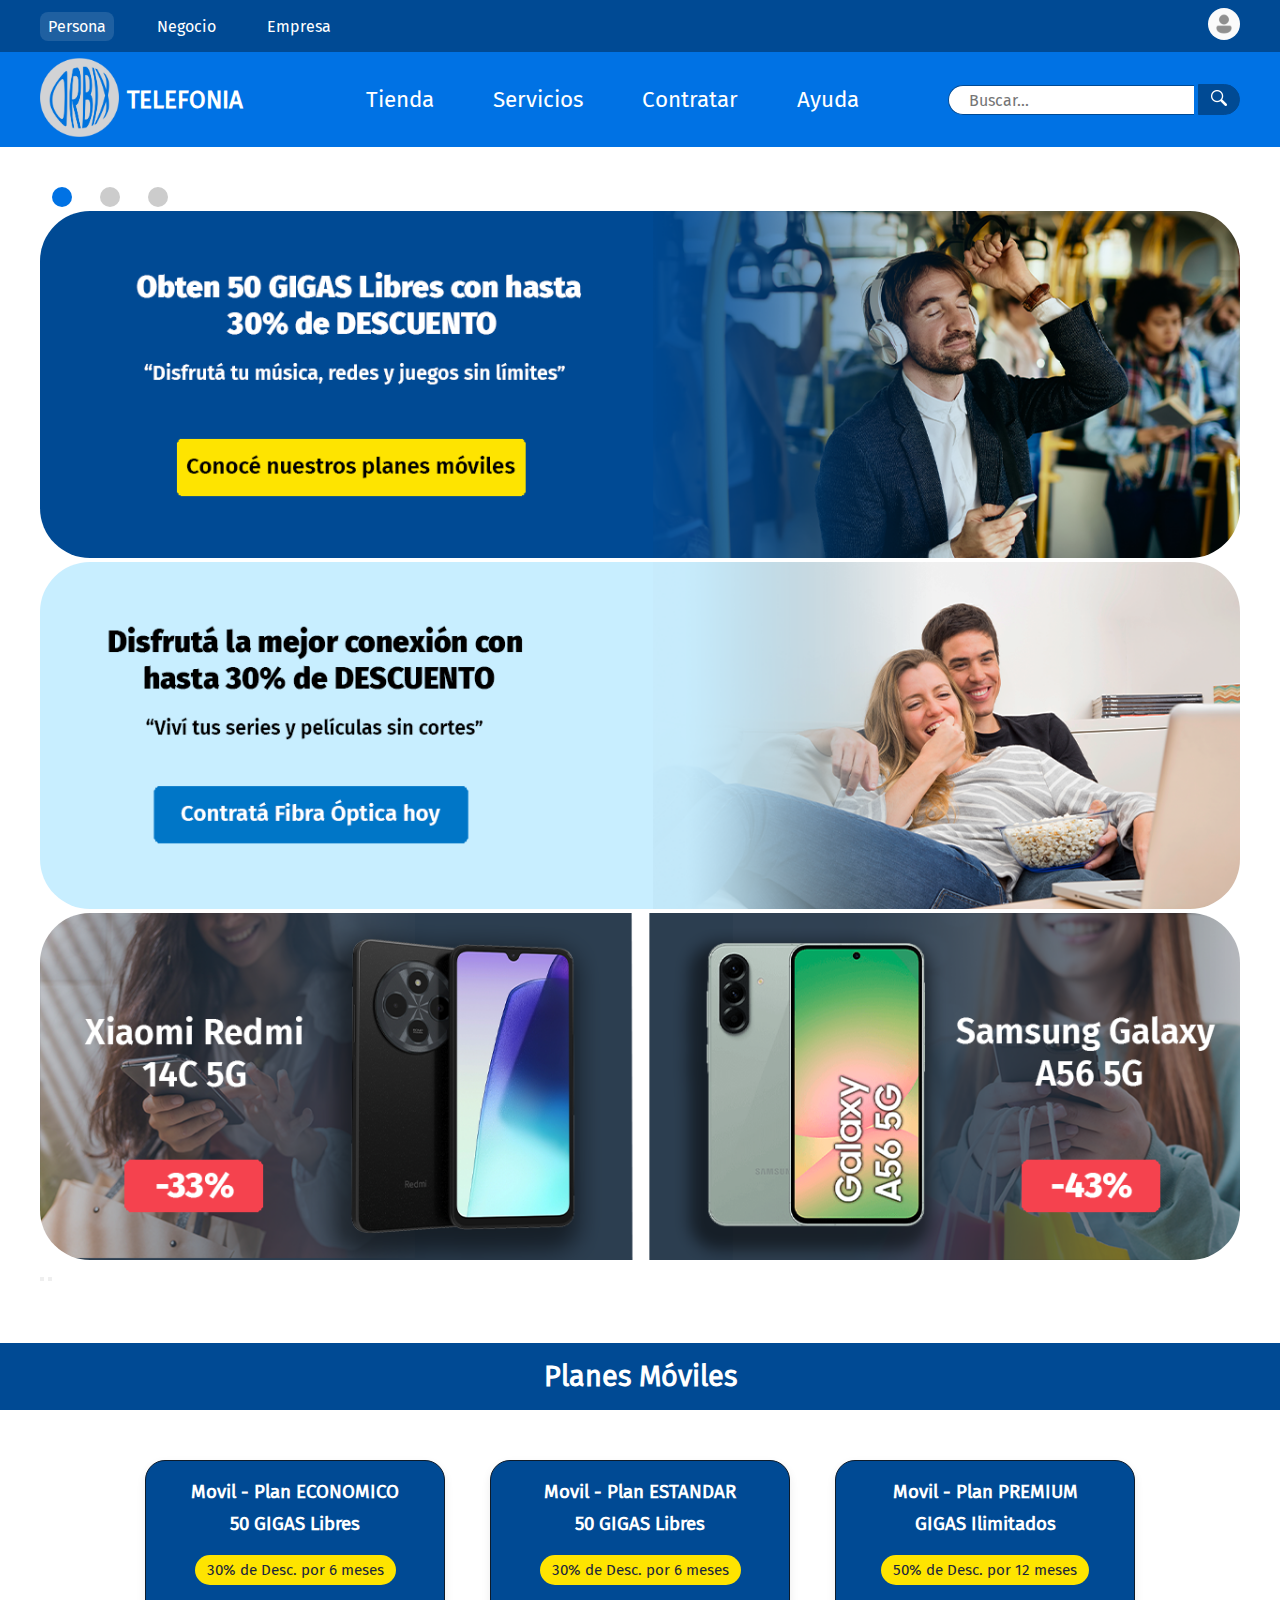
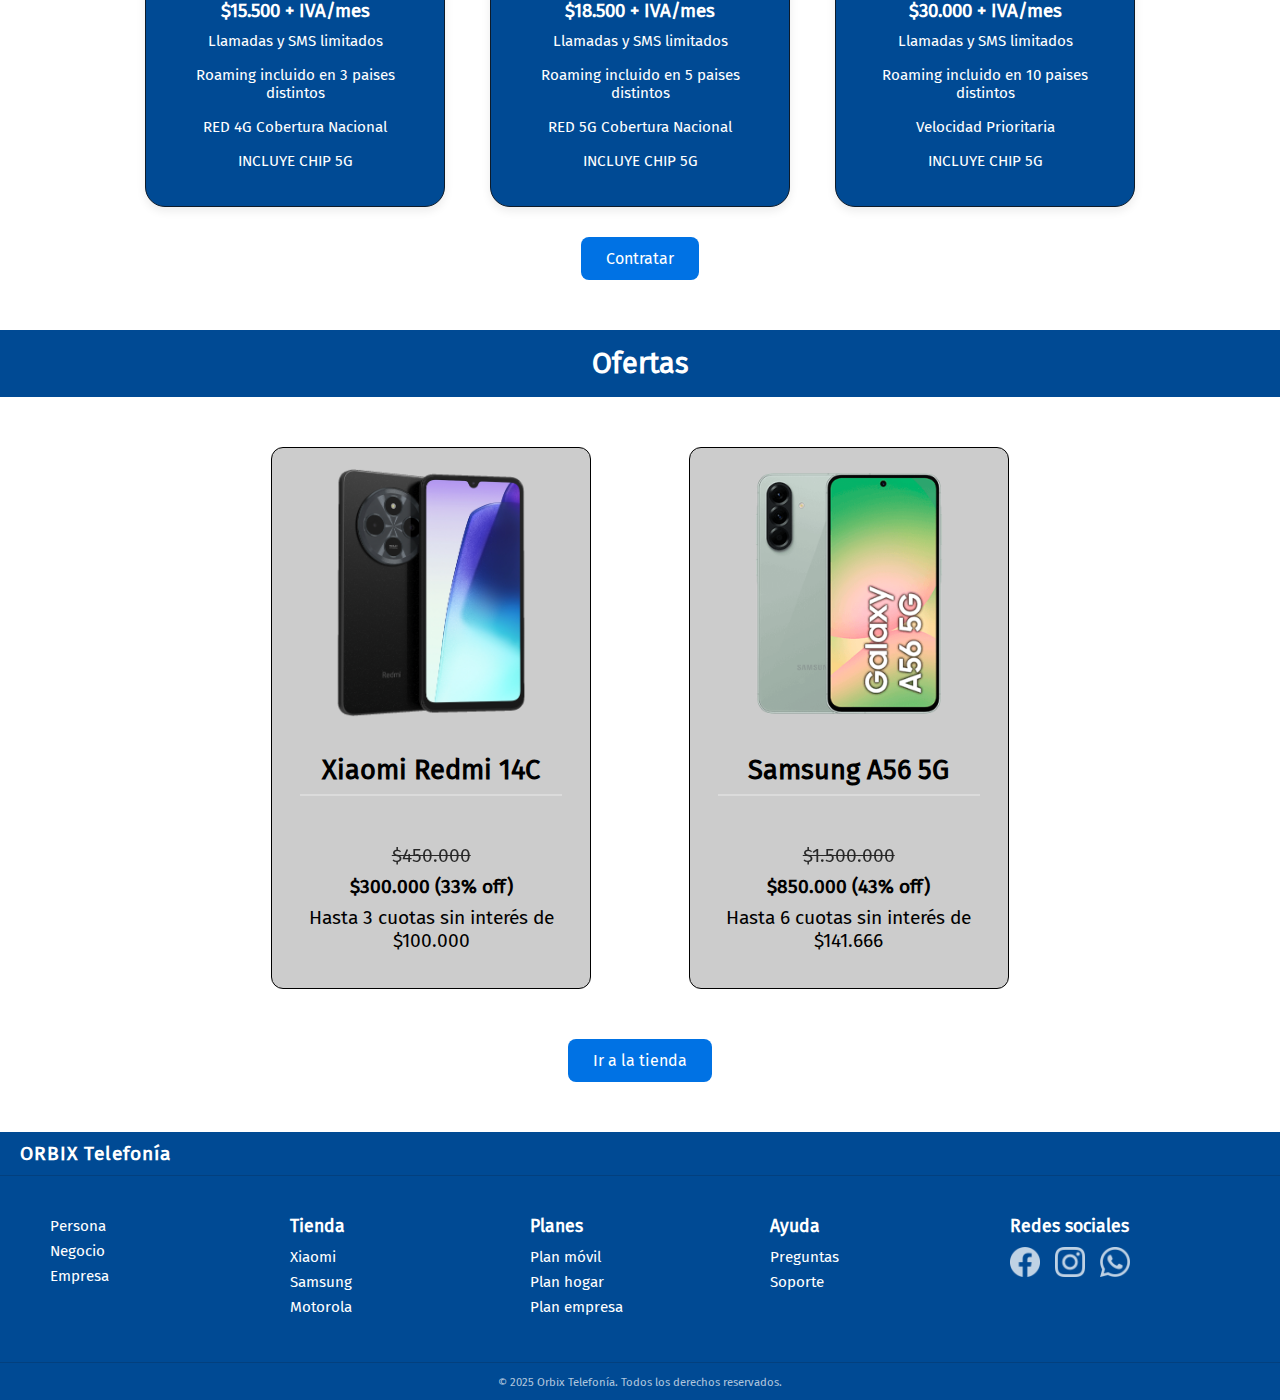
<file: index.html>
<!DOCTYPE html>
<html lang="es">
  <head>
    <meta charset="UTF-8" />
    <meta name="viewport" content="width=device-width, initial-scale=1.0" />
    <title>Orbix Telefonía</title>
    <link rel="icon" type="image/png" href="assets/icons/favicom 2.png" />
    <link
      href="https://cdn.jsdelivr.net/npm/bootstrap@5.3.8/dist/css/bootstrap.min.css"
      rel="stylesheet"
      integrity="sha384-sRIl4kxILFvY47J16cr9ZwB07vP4J8+LH7qKQnuqkuIAvNWLzeN8tE5YBujZqJLB"
      crossorigin="anonymous"
    />
    <link rel="stylesheet" href="css/style.css" />
    <link rel="stylesheet" href="css/lp-style.css" />
  </head>
  <body>
    <header>
      <div class="header-up">
        <nav class="nav-links">
          <a href="index.html">Persona</a>
          <a href="pages/negocio.html">Negocio</a>
          <a href="pages/empresa.html">Empresa</a>
        </nav>
        <div class="user-icon">
          <a href="#">
            <img src="assets/icons/profile.png" alt="Usuario" />
          </a>
        </div>
      </div>
      <div class="header-down">
        <div class="logo-icon">
          <a href="index.html">
            <img src="assets/icons/logo 4.png" alt="Logo" />
          </a>
          <h1>TELEFONIA</h1>
        </div>
        <nav class="menu">
          <div class="menu-title"><h3>Menú</h3></div>
          <a href="pages/tienda.html">Tienda</a>
          <a href="pages/servicios.html">Servicios</a>
          <a href="pages/contratar.html">Contratar</a>
          <a href="pages/ayuda.html">Ayuda</a>
          <button class="close-button">Cerrar</button>
        </nav>
        <div class="search-bar">
          <form role="search">
            <input type="text" placeholder="Buscar..." />
            <button>
              <img src="assets/icons/search_white.png" alt="Search" />
            </button>
          </form>
        </div>
        <div class="menu-toggle">
          <span></span>
          <span></span>
          <span></span>
        </div>
      </div>
    </header>
    <section class="carousel-container">
      <div id="carouselExample" class="carousel slide" data-bs-ride="carousel">
        <div class="carousel-indicators">
          <button
            type="button"
            data-bs-target="#carouselExample"
            data-bs-slide-to="0"
            class="active"
          ></button>
          <button
            type="button"
            data-bs-target="#carouselExample"
            data-bs-slide-to="1"
          ></button>
          <button
            type="button"
            data-bs-target="#carouselExample"
            data-bs-slide-to="2"
          ></button>
        </div>
        <div class="carousel-inner">
          <div class="carousel-item active">
            <img src="assets/img/Banner1.png" class="d-block w-100" alt="..." />
          </div>
          <div class="carousel-item">
            <img src="assets/img/Banner2.png" class="d-block w-100" alt="..." />
          </div>
          <div class="carousel-item">
            <img src="assets/img/Banner3.png" class="d-block w-100" alt="..." />
          </div>
        </div>
        <button
          class="carousel-control-prev"
          type="button"
          data-bs-target="#carouselExample"
          data-bs-slide="prev"
        >
          <span class="carousel-control-prev-icon"></span>
        </button>
        <button
          class="carousel-control-next"
          type="button"
          data-bs-target="#carouselExample"
          data-bs-slide="next"
        >
          <span class="carousel-control-next-icon"></span>
        </button>
      </div>
    </section>
    <div class="section-title" id="planes">
      <h2>Planes Móviles</h2>
    </div>
    <section class="plans">
      <div class="plans-container">
        <div class="plan">
          <h3>Movil - Plan ECONOMICO</h3>
          <h3>50 GIGAS Libres</h3>
          <p class="p-oferta">30% de Desc. por 6 meses</p>
          <h3><strong>$15.500 + IVA/mes</strong></h3>
          <p>Llamadas y SMS limitados</p>
          <p>Roaming incluido en 3 paises distintos</p>
          <p>RED 4G Cobertura Nacional</p>
          <p>INCLUYE CHIP 5G</p>
        </div>
        <div class="plan">
          <h3>Movil - Plan ESTANDAR</h3>
          <h3>50 GIGAS Libres</h3>
          <p class="p-oferta">30% de Desc. por 6 meses</p>
          <h3><strong>$18.500 + IVA/mes</strong></h3>
          <p>Llamadas y SMS limitados</p>
          <p>Roaming incluido en 5 paises distintos</p>
          <p>RED 5G Cobertura Nacional</p>
          <p>INCLUYE CHIP 5G</p>
        </div>
        <div class="plan">
          <h3>Movil - Plan PREMIUM</h3>
          <h3>GIGAS Ilimitados</h3>
          <p class="p-oferta">50% de Desc. por 12 meses</p>
          <h3><strong>$30.000 + IVA/mes</strong></h3>
          <p>Llamadas y SMS limitados</p>
          <p>Roaming incluido en 10 paises distintos</p>
          <p>Velocidad Prioritaria</p>
          <p>INCLUYE CHIP 5G</p>
        </div>
      </div>
      <button id="go-plans">Contratar</button>
    </section>
    <div class="section-title">
      <h2>Ofertas</h2>
    </div>
    <section class="oferts">
      <div class="oferts-container">
        <div class="product">
          <img src="assets/img/14C.png" alt="Xiaomi Redmi" />
          <div class="info-product">
            <h3>Xiaomi Redmi 14C</h3>
            <p><del>$450.000</del></p>
            <h3><strong>$300.000 (33% off)</strong></h3>
            <p>Hasta 3 cuotas sin interés de $100.000</p>
          </div>
        </div>
        <div class="product">
          <img src="assets/img/A56.png" alt="Samsung Galaxy" />
          <div class="info-product">
            <h3>Samsung A56 5G</h3>
            <p><del>$1.500.000</del></p>
            <h3><strong>$850.000 (43% off)</strong></h3>
            <p>Hasta 6 cuotas sin interés de $141.666</p>
          </div>
        </div>
      </div>
      <button onclick="window.location.href='pages/tienda.html'">
        Ir a la tienda
      </button>
    </section>
    <!-- Footer -->
    <footer>
      <div class="footer-container">
        <div class="footer-up">
          <h4>ORBIX Telefonía</h4>
        </div>
        <div class="footer-middle">
          <div class="footer-column">
            <nav>
              <ul>
                <li><a href="index.html">Persona</a></li>
                <li><a href="pages/negocio.html">Negocio</a></li>
                <li><a href="pages/empresa.html">Empresa</a></li>
              </ul>
            </nav>
          </div>
          <div class="footer-column">
            <h4>Tienda</h4>
            <nav>
              <ul>
                <li><a href="#">Xiaomi</a></li>
                <li><a href="#">Samsung</a></li>
                <li><a href="#">Motorola</a></li>
              </ul>
            </nav>
          </div>
          <div class="footer-column">
            <h4>Planes</h4>
            <nav>
              <ul>
                <li><a href="#planes">Plan móvil</a></li>
                <li><a href="pages/negocio.html#hogar">Plan hogar</a></li>
                <li><a href="pages/empresa.html#empresa">Plan empresa</a></li>
              </ul>
            </nav>
          </div>
          <div class="footer-column">
            <h4>Ayuda</h4>
            <nav>
              <ul>
                <li><a href="pages/ayuda.html">Preguntas</a></li>
                <li><a href="#">Soporte</a></li>
              </ul>
            </nav>
          </div>
          <div class="footer-column">
            <h4>Redes sociales</h4>
            <ul class="social-media group">
              <li>
                <a
                  href="https://www.google.com/"
                  target="_blank"
                  class="badge-social-media"
                >
                  <img src="assets/icons/facebook.png" alt="Facebook" />
                </a>
              </li>
              <li>
                <a
                  href="https://www.google.com/"
                  target="_blank"
                  class="badge-social-media"
                >
                  <img src="assets/icons/instagram.png" alt="Instagram" />
                </a>
              </li>
              <li>
                <a
                  href="https://www.google.com/"
                  target="_blank"
                  class="badge-social-media"
                >
                  <img src="assets/icons/whatsapp.png" alt="WhatsApp" />
                </a>
              </li>
            </ul>
          </div>
        </div>
        <div class="footer-down">
          <p>
            <small>
              &copy; 2025 Orbix Telefonía. Todos los derechos reservados.
            </small>
          </p>
        </div>
      </div>
    </footer>
    <!-- Bootstrap js -->
    <script
      src="https://cdn.jsdelivr.net/npm/bootstrap@5.3.8/dist/js/bootstrap.bundle.min.js"
      integrity="sha384-FKyoEForCGlyvwx9Hj09JcYn3nv7wiPVlz7YYwJrWVcXK/BmnVDxM+D2scQbITxI"
      crossorigin="anonymous"
    ></script>
    <script src="js/navigation-highlight.js"></script>
    <script src="js/plan-redirect.js"></script>
    <script src="js/mobile-menu.js"></script>
  </body>
</html>
</file>
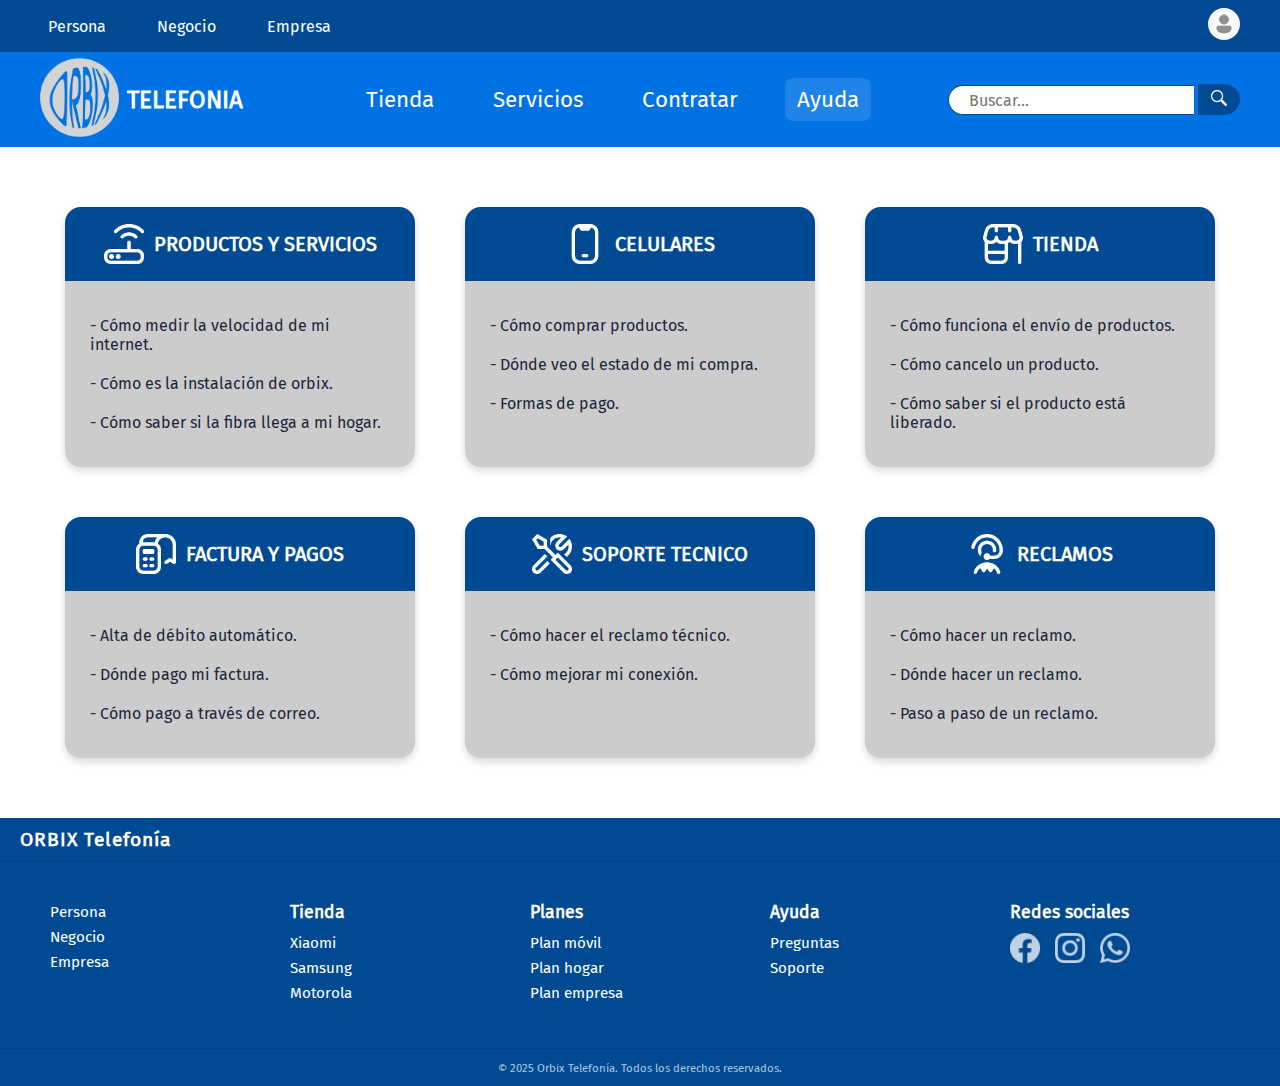
<file: pages/ayuda.html>
<!DOCTYPE html>
<html lang="es">
  <head>
    <meta charset="UTF-8" />
    <meta name="viewport" content="width=device-width, initial-scale=1.0" />
    <title>Orbix Telefonía</title>
    <link rel="icon" type="image/png" href="../assets/icons/favicom 2.png" />
    <link
      href="https://cdn.jsdelivr.net/npm/bootstrap@5.3.8/dist/css/bootstrap.min.css"
      rel="stylesheet"
      integrity="sha384-sRIl4kxILFvY47J16cr9ZwB07vP4J8+LH7qKQnuqkuIAvNWLzeN8tE5YBujZqJLB"
      crossorigin="anonymous"
    />
    <link rel="stylesheet" href="../css/style.css" />
    <link rel="stylesheet" href="../css/hlp-style.css" />
  </head>
  <body>
    <!-- Header -->
    <header>
      <div class="header-up">
        <nav class="nav-links">
          <a href="../index.html">Persona</a>
          <a href="negocio.html">Negocio</a>
          <a href="empresa.html">Empresa</a>
        </nav>
        <div class="user-icon">
          <a href="#">
            <img src="../assets/icons/profile.png" alt="Usuario" />
          </a>
        </div>
      </div>
      <div class="header-down">
        <div class="logo-icon">
          <a href="../index.html">
            <img src="../assets/icons/logo 4.png" alt="Logo" />
          </a>
          <h1>TELEFONIA</h1>
        </div>
        <nav class="menu">
          <div class="menu-title"><h3>Menú</h3></div>
          <a href="tienda.html">Tienda</a>
          <a href="servicios.html">Servicios</a>
          <a href="contratar.html">Contratar</a>
          <a href="ayuda.html">Ayuda</a>
          <button class="close-button">Cerrar</button>
        </nav>
        <div class="search-bar">
          <form role="search">
            <input type="text" placeholder="Buscar..." />
            <button>
              <img src="../assets/icons/search_white.png" alt="Search" />
            </button>
          </form>
        </div>
        <div class="menu-toggle">
          <span></span>
          <span></span>
          <span></span>
        </div>
      </div>
    </header>
    <section class="card-container">
      <div class="card">
        <div class="card-up">
          <img src="../assets/icons/productos.png" alt="icon" />
          <h3>PRODUCTOS Y SERVICIOS</h3>
        </div>
        <div class="card-down">
          <a href="#">- Cómo medir la velocidad de mi internet.</a>
          <a href="#">- Cómo es la instalación de orbix.</a>
          <a href="#">- Cómo saber si la fibra llega a mi hogar.</a>
        </div>
      </div>
      <div class="card">
        <div class="card-up">
          <img src="../assets/icons/celulares.png" alt="icon" />
          <h3>CELULARES</h3>
        </div>
        <div class="card-down">
          <a href="#">- Cómo comprar productos.</a>
          <a href="#">- Dónde veo el estado de mi compra.</a>
          <a href="#">- Formas de pago.</a>
        </div>
      </div>
      <div class="card">
        <div class="card-up">
          <img src="../assets/icons/tienda.png" alt="icon" />
          <h3>TIENDA</h3>
        </div>
        <div class="card-down">
          <a href="#">- Cómo funciona el envío de productos.</a>
          <a href="#">- Cómo cancelo un producto.</a>
          <a href="#">- Cómo saber si el producto está liberado.</a>
        </div>
      </div>
      <div class="card">
        <div class="card-up">
          <img src="../assets/icons/factura.png" alt="icon" />
          <h3>FACTURA Y PAGOS</h3>
        </div>
        <div class="card-down">
          <a href="#">- Alta de débito automático.</a>
          <a href="#">- Dónde pago mi factura.</a>
          <a href="#">- Cómo pago a través de correo.</a>
        </div>
      </div>
      <div class="card">
        <div class="card-up">
          <img src="../assets/icons/soporte.png" alt="icon" />
          <h3>SOPORTE TECNICO</h3>
        </div>
        <div class="card-down">
          <a href="#">- Cómo hacer el reclamo técnico.</a>
          <a href="#">- Cómo mejorar mi conexión.</a>
        </div>
      </div>
      <div class="card">
        <div class="card-up">
          <img src="../assets/icons/reclamos.png" alt="icon" />
          <h3>RECLAMOS</h3>
        </div>
        <div class="card-down">
          <a href="#">- Cómo hacer un reclamo.</a>
          <a href="#">- Dónde hacer un reclamo.</a>
          <a href="#">- Paso a paso de un reclamo.</a>
        </div>
      </div>
    </section>
    <!-- Footer -->
    <footer>
      <div class="footer-container">
        <div class="footer-up">
          <h4>ORBIX Telefonía</h4>
        </div>
        <div class="footer-middle">
          <div class="footer-column">
            <nav>
              <ul>
                <li><a href="../index.html">Persona</a></li>
                <li><a href="negocio.html">Negocio</a></li>
                <li><a href="empresa.html">Empresa</a></li>
              </ul>
            </nav>
          </div>
          <div class="footer-column">
            <h4>Tienda</h4>
            <nav>
              <ul>
                <li><a href="#">Xiaomi</a></li>
                <li><a href="#">Samsung</a></li>
                <li><a href="#">Motorola</a></li>
              </ul>
            </nav>
          </div>
          <div class="footer-column">
            <h4>Planes</h4>
            <nav>
              <ul>
                <li><a href="../index.html#planes">Plan móvil</a></li>
                <li><a href="negocio.html#hogar">Plan hogar</a></li>
                <li><a href="empresa.html#empresa">Plan empresa</a></li>
              </ul>
            </nav>
          </div>
          <div class="footer-column">
            <h4>Ayuda</h4>
            <nav>
              <ul>
                <li><a href="ayuda.html">Preguntas</a></li>
                <li><a href="#">Soporte</a></li>
              </ul>
            </nav>
          </div>
          <div class="footer-column">
            <h4>Redes sociales</h4>
            <ul class="social-media group">
              <li>
                <a
                  href="https://www.google.com/"
                  target="_blank"
                  class="badge-social-media"
                >
                  <img src="../assets/icons/facebook.png" alt="Facebook" />
                </a>
              </li>
              <li>
                <a
                  href="https://www.google.com/"
                  target="_blank"
                  class="badge-social-media"
                >
                  <img src="../assets/icons/instagram.png" alt="Instagram" />
                </a>
              </li>
              <li>
                <a
                  href="https://www.google.com/"
                  target="_blank"
                  class="badge-social-media"
                >
                  <img src="../assets/icons/whatsapp.png" alt="WhatsApp" />
                </a>
              </li>
            </ul>
          </div>
        </div>
        <div class="footer-down">
          <p>
            <small>
              &copy; 2025 Orbix Telefonía. Todos los derechos reservados.
            </small>
          </p>
        </div>
      </div>
    </footer>
    <!-- Bootstrap js -->
    <script
      src="https://cdn.jsdelivr.net/npm/bootstrap@5.3.8/dist/js/bootstrap.bundle.min.js"
      integrity="sha384-FKyoEForCGlyvwx9Hj09JcYn3nv7wiPVlz7YYwJrWVcXK/BmnVDxM+D2scQbITxI"
      crossorigin="anonymous"
    ></script>
    <script src="../js/navigation-highlight.js"></script>
    <script src="../js/mobile-menu.js"></script>
  </body>
</html>
</file>
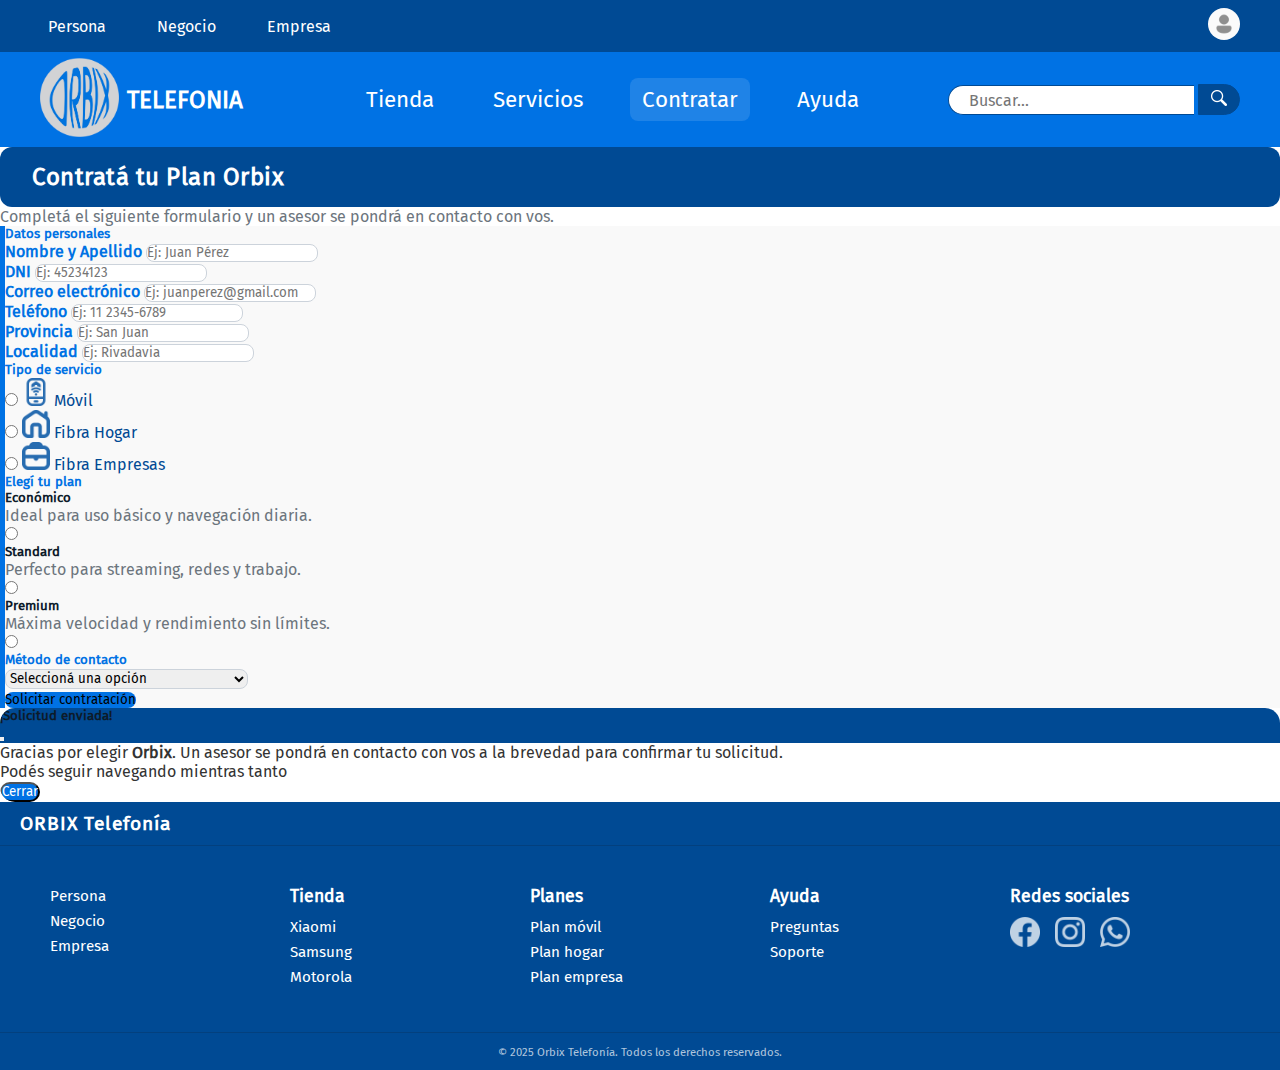
<file: pages/contratar.html>
<!DOCTYPE html>
<html lang="es">
  <head>
    <meta charset="UTF-8" />
    <meta name="viewport" content="width=device-width, initial-scale=1.0" />
    <title>Orbix Telefonía</title>
    <link rel="icon" type="image/png" href="../assets/icons/favicom 2.png" />
    <link
      href="https://cdn.jsdelivr.net/npm/bootstrap@5.3.8/dist/css/bootstrap.min.css"
      rel="stylesheet"
      integrity="sha384-sRIl4kxILFvY47J16cr9ZwB07vP4J8+LH7qKQnuqkuIAvNWLzeN8tE5YBujZqJLB"
      crossorigin="anonymous"
    />
    <link rel="stylesheet" href="../css/style.css" />
    <link rel="stylesheet" href="../css/buy-style.css" />
  </head>
  <body>
    <!-- Header -->
    <header>
      <div class="header-up">
        <nav class="nav-links">
          <a href="../index.html">Persona</a>
          <a href="negocio.html">Negocio</a>
          <a href="empresa.html">Empresa</a>
        </nav>
        <div class="user-icon">
          <a href="#">
            <img src="../assets/icons/profile.png" alt="Usuario" />
          </a>
        </div>
      </div>
      <div class="header-down">
        <div class="logo-icon">
          <a href="../index.html">
            <img src="../assets/icons/logo 4.png" alt="Logo" />
          </a>
          <h1>TELEFONIA</h1>
        </div>
        <nav class="menu">
          <div class="menu-title"><h3>Menú</h3></div>
          <a href="tienda.html">Tienda</a>
          <a href="servicios.html">Servicios</a>
          <a href="contratar.html">Contratar</a>
          <a href="ayuda.html">Ayuda</a>
          <button class="close-button">Cerrar</button>
        </nav>
        <div class="search-bar">
          <form role="search">
            <input type="text" placeholder="Buscar..." />
            <button>
              <img src="../assets/icons/search_white.png" alt="Search" />
            </button>
          </form>
        </div>
        <div class="menu-toggle">
          <span></span>
          <span></span>
          <span></span>
        </div>
      </div>
    </header>
    <section class="container my-5">
      <h2 class="text-center mb-4 fw-bold text-primary">
        Contratá tu Plan Orbix
      </h2>
      <p class="text-center text-muted mb-5">
        Completá el siguiente formulario y un asesor se pondrá en contacto con
        vos.
      </p>

      <form class="p-4 rounded shadow-sm bg-light">
        <div class="mb-4">
          <h5 class="fw-semibold text-secondary border-bottom pb-2">
            Datos personales
          </h5>
          <div class="row g-3 mt-2">
            <div class="col-md-6">
              <label class="form-label">Nombre y Apellido</label>
              <input
                type="text"
                class="form-control"
                placeholder="Ej: Juan Pérez"
                required
              />
            </div>
            <div class="col-md-6">
              <label class="form-label">DNI</label>
              <input
                type="number"
                class="form-control"
                placeholder="Ej: 45234123"
                required
              />
            </div>
            <div class="col-md-6">
              <label class="form-label">Correo electrónico</label>
              <input
                type="email"
                class="form-control"
                placeholder="Ej: juanperez@gmail.com"
                required
              />
            </div>
            <div class="col-md-6">
              <label class="form-label">Teléfono</label>
              <input
                type="tel"
                class="form-control"
                placeholder="Ej: 11 2345-6789"
                required
              />
            </div>
            <div class="col-md-6">
              <label class="form-label">Provincia</label>
              <input
                type="text"
                class="form-control"
                placeholder="Ej: San Juan"
                required
              />
            </div>
            <div class="col-md-6">
              <label class="form-label">Localidad</label>
              <input
                type="text"
                class="form-control"
                placeholder="Ej: Rivadavia"
                required
              />
            </div>
          </div>
        </div>
        <div class="mb-4">
          <h5 class="fw-semibold text-secondary border-bottom pb-2">
            Tipo de servicio
          </h5>
          <div class="d-flex flex-wrap gap-4 mt-3">
            <div class="form-check d-flex align-items-center gap-2">
              <input
                class="form-check-input"
                type="radio"
                name="servicio"
                id="movil"
                required
              />
              <label
                class="form-check-label fw-medium d-flex align-items-center gap-2"
                for="movil"
              >
                <img
                  src="../assets/icons/telefono-wifi-domestico.png"
                  alt="Móvil"
                  width="28"
                  height="28"
                />
                Móvil
              </label>
            </div>
            <div class="form-check d-flex align-items-center gap-2">
              <input
                class="form-check-input"
                type="radio"
                name="servicio"
                id="fibra"
              />
              <label
                class="form-check-label fw-medium d-flex align-items-center gap-2"
                for="fibra"
              >
                <img
                  src="../assets/icons/chimenea-de-la-casa.png"
                  alt="Fibra Hogar"
                  width="28"
                  height="28"
                />
                Fibra Hogar
              </label>
            </div>
            <div class="form-check d-flex align-items-center gap-2">
              <input
                class="form-check-input"
                type="radio"
                name="servicio"
                id="empresas"
              />
              <label
                class="form-check-label fw-medium d-flex align-items-center gap-2"
                for="empresas"
              >
                <img
                  src="../assets/icons/maletin.png"
                  alt="Fibra Empresas"
                  width="28"
                  height="28"
                />
                Fibra Empresas
              </label>
            </div>
          </div>
        </div>
        <div class="mb-4">
          <h5 class="fw-semibold text-secondary border-bottom pb-2">
            Elegí tu plan
          </h5>
          <div class="row g-3 mt-2">
            <div class="col-md-4">
              <div class="card h-100 border-primary">
                <div class="card-body text-center">
                  <h5 class="card-title fw-bold text-primary">Económico</h5>
                  <p class="card-text text-muted small">
                    Ideal para uso básico y navegación diaria.
                  </p>
                  <div class="form-check d-flex justify-content-center">
                    <input
                      class="form-check-input"
                      type="radio"
                      name="plan"
                      id="eco"
                      required
                    />
                  </div>
                </div>
              </div>
            </div>
            <div class="col-md-4">
              <div class="card h-100 border-primary">
                <div class="card-body text-center">
                  <h5 class="card-title fw-bold text-primary">Standard</h5>
                  <p class="card-text text-muted small">
                    Perfecto para streaming, redes y trabajo.
                  </p>
                  <div class="form-check d-flex justify-content-center">
                    <input
                      class="form-check-input"
                      type="radio"
                      name="plan"
                      id="std"
                    />
                  </div>
                </div>
              </div>
            </div>
            <div class="col-md-4">
              <div class="card h-100 border-primary">
                <div class="card-body text-center">
                  <h5 class="card-title fw-bold text-primary">Premium</h5>
                  <p class="card-text text-muted small">
                    Máxima velocidad y rendimiento sin límites.
                  </p>
                  <div class="form-check d-flex justify-content-center">
                    <input
                      class="form-check-input"
                      type="radio"
                      name="plan"
                      id="prem"
                    />
                  </div>
                </div>
              </div>
            </div>
          </div>
        </div>
        <div class="mb-4">
          <h5 class="fw-semibold text-secondary border-bottom pb-2">
            Método de contacto
          </h5>
          <div class="mt-2">
            <select class="form-select" required>
              <option selected disabled value="">Seleccioná una opción</option>
              <option value="llamada">Deseo que me llamen</option>
              <option value="whatsapp">
                Deseo ser contactado por WhatsApp
              </option>
              <option value="email">Deseo ser contactado por Email</option>
              <option value="tienda">Deseo visitar una tienda Orbix</option>
            </select>
          </div>
        </div>
        <div class="text-center">
          <button
            type="button"
            class="btn btn-primary px-5 py-2 fw-bold"
            data-bs-toggle="modal"
            data-bs-target="#confirmModal"
          >
            Solicitar contratación
          </button>
        </div>
      </form>
    </section>
    <div class="modal fade" id="confirmModal" tabindex="-1" aria-hidden="true">
      <div class="modal-dialog modal-dialog-centered">
        <div class="modal-content border-0 shadow">
          <div class="modal-header bg-primary text-white">
            <h5 class="modal-title">¡Solicitud enviada!</h5>
            <button
              type="button"
              class="btn-close btn-close-white"
              data-bs-dismiss="modal"
              aria-label="Cerrar"
            ></button>
          </div>
          <div class="modal-body text-center py-4">
            <p>
              Gracias por elegir <strong>Orbix</strong>. Un asesor se pondrá en
              contacto con vos a la brevedad para confirmar tu solicitud.
            </p>
            <p class="text-muted small mb-0">
              Podés seguir navegando mientras tanto
            </p>
          </div>
          <div class="modal-footer justify-content-center">
            <button
              type="button"
              class="btn btn-outline-primary"
              data-bs-dismiss="modal"
            >
              Cerrar
            </button>
          </div>
        </div>
      </div>
    </div>
    <!-- Footer -->
    <footer>
      <div class="footer-container">
        <div class="footer-up">
          <h4>ORBIX Telefonía</h4>
        </div>
        <div class="footer-middle">
          <div class="footer-column">
            <nav>
              <ul>
                <li><a href="../index.html">Persona</a></li>
                <li><a href="negocio.html">Negocio</a></li>
                <li><a href="empresa.html">Empresa</a></li>
              </ul>
            </nav>
          </div>
          <div class="footer-column">
            <h4>Tienda</h4>
            <nav>
              <ul>
                <li><a href="#">Xiaomi</a></li>
                <li><a href="#">Samsung</a></li>
                <li><a href="#">Motorola</a></li>
              </ul>
            </nav>
          </div>
          <div class="footer-column">
            <h4>Planes</h4>
            <nav>
              <ul>
                <li><a href="../index.html#planes">Plan móvil</a></li>
                <li><a href="negocio.html#hogar">Plan hogar</a></li>
                <li><a href="empresa.html#empresa">Plan empresa</a></li>
              </ul>
            </nav>
          </div>
          <div class="footer-column">
            <h4>Ayuda</h4>
            <nav>
              <ul>
                <li><a href="ayuda.html">Preguntas</a></li>
                <li><a href="#">Soporte</a></li>
              </ul>
            </nav>
          </div>
          <div class="footer-column">
            <h4>Redes sociales</h4>
            <ul class="social-media group">
              <li>
                <a
                  href="https://www.google.com/"
                  target="_blank"
                  class="badge-social-media"
                >
                  <img src="../assets/icons/facebook.png" alt="Facebook" />
                </a>
              </li>
              <li>
                <a
                  href="https://www.google.com/"
                  target="_blank"
                  class="badge-social-media"
                >
                  <img src="../assets/icons/instagram.png" alt="Instagram" />
                </a>
              </li>
              <li>
                <a
                  href="https://www.google.com/"
                  target="_blank"
                  class="badge-social-media"
                >
                  <img src="../assets/icons/whatsapp.png" alt="WhatsApp" />
                </a>
              </li>
            </ul>
          </div>
        </div>
        <div class="footer-down">
          <p>
            <small>
              &copy; 2025 Orbix Telefonía. Todos los derechos reservados.
            </small>
          </p>
        </div>
      </div>
    </footer>
    <!-- Bootstrap js -->
    <script
      src="https://cdn.jsdelivr.net/npm/bootstrap@5.3.8/dist/js/bootstrap.bundle.min.js"
      integrity="sha384-FKyoEForCGlyvwx9Hj09JcYn3nv7wiPVlz7YYwJrWVcXK/BmnVDxM+D2scQbITxI"
      crossorigin="anonymous"
    ></script>
    <script src="../js/navigation-highlight.js"></script>
    <script src="../js/mobile-menu.js"></script>
  </body>
</html>
</file>
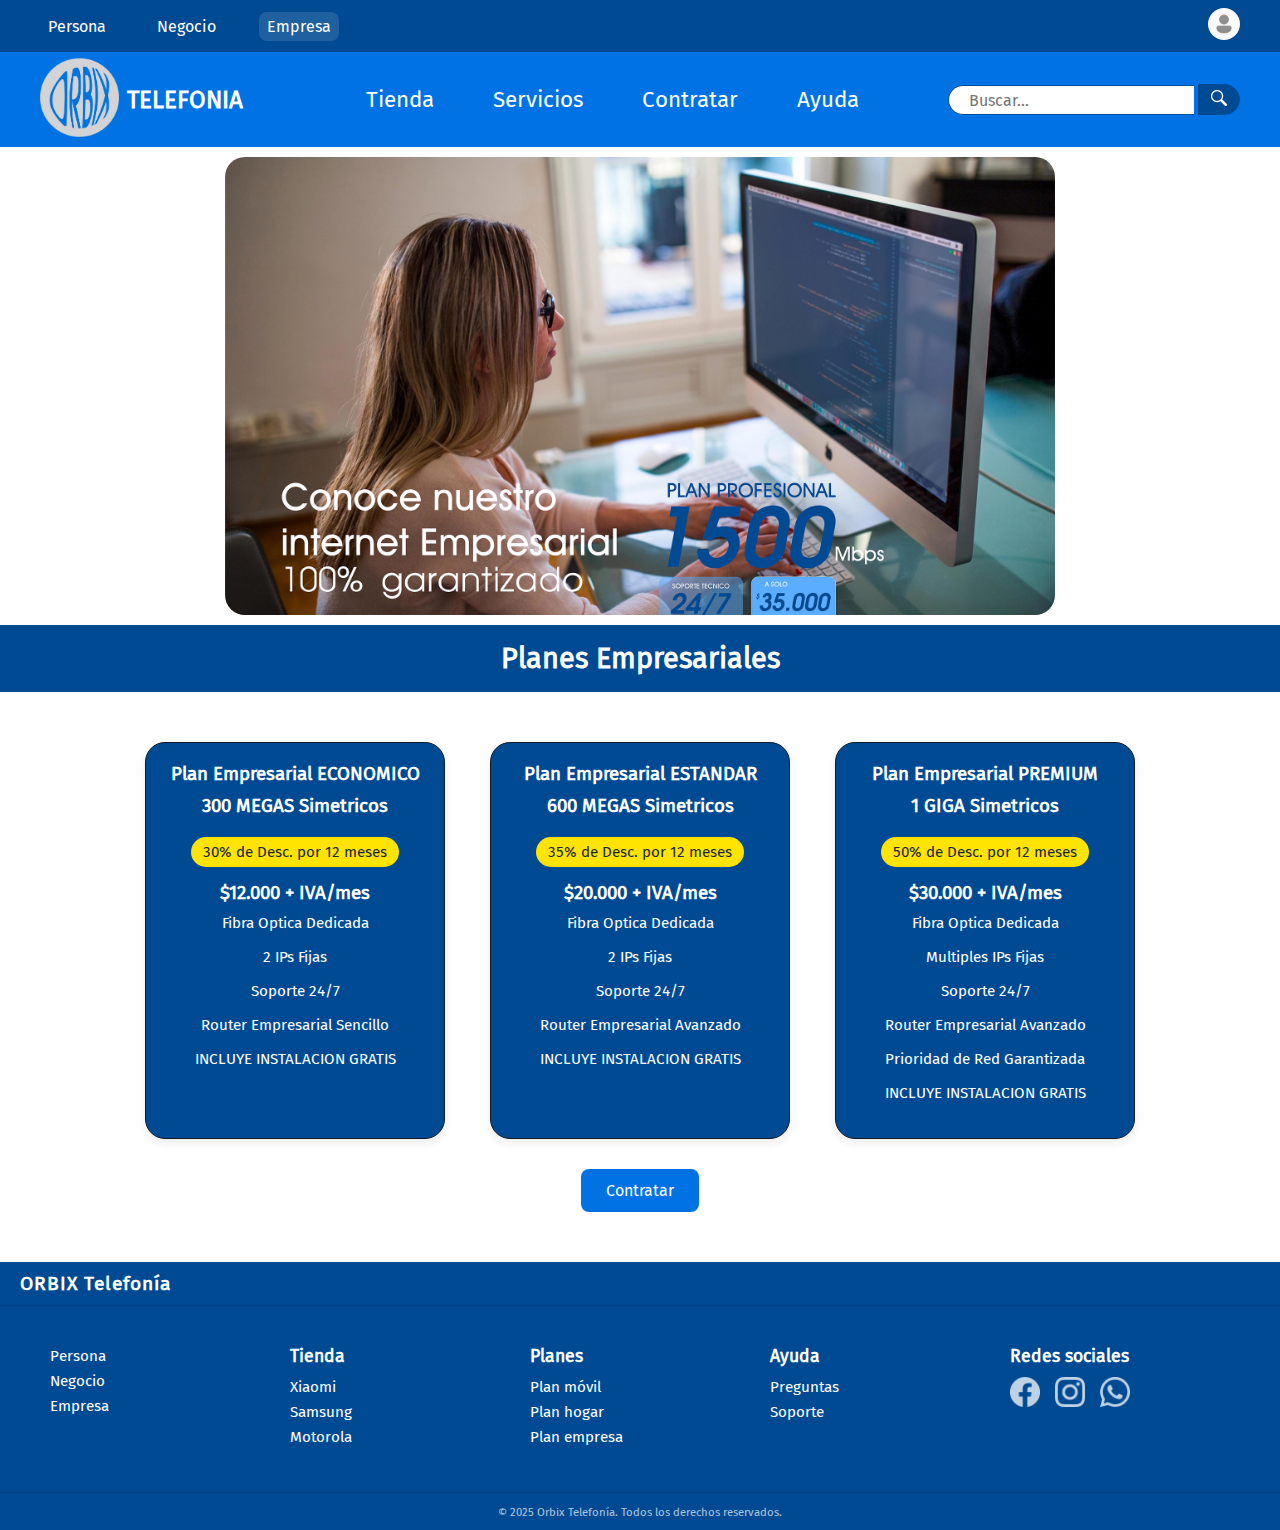
<file: pages/empresa.html>
<!DOCTYPE html>
<html lang="es">
  <head>
    <meta charset="UTF-8" />
    <meta name="viewport" content="width=device-width, initial-scale=1.0" />
    <title>Orbix Telefonía</title>
    <link rel="icon" type="image/png" href="../assets/icons/favicom 2.png" />
    <link
      href="https://cdn.jsdelivr.net/npm/bootstrap@5.3.8/dist/css/bootstrap.min.css"
      rel="stylesheet"
      integrity="sha384-sRIl4kxILFvY47J16cr9ZwB07vP4J8+LH7qKQnuqkuIAvNWLzeN8tE5YBujZqJLB"
      crossorigin="anonymous"
    />
    <link rel="stylesheet" href="../css/style.css" />
    <link rel="stylesheet" href="../css/lp-style.css" />
  </head>
  <body>
    <!-- Header -->
    <header>
      <div class="header-up">
        <nav class="nav-links">
          <a href="../index.html">Persona</a>
          <a href="negocio.html">Negocio</a>
          <a href="empresa.html">Empresa</a>
        </nav>
        <div class="user-icon">
          <a href="#">
            <img src="../assets/icons/profile.png" alt="Usuario" />
          </a>
        </div>
      </div>
      <div class="header-down">
        <div class="logo-icon">
          <a href="../index.html">
            <img src="../assets/icons/logo 4.png" alt="Logo" />
          </a>
          <h1>TELEFONIA</h1>
        </div>
        <nav class="menu">
          <div class="menu-title"><h3>Menú</h3></div>
          <a href="tienda.html">Tienda</a>
          <a href="servicios.html">Servicios</a>
          <a href="contratar.html">Contratar</a>
          <a href="ayuda.html">Ayuda</a>
          <button class="close-button">Cerrar</button>
        </nav>
        <div class="search-bar">
          <form role="search">
            <input type="text" placeholder="Buscar..." />
            <button>
              <img src="../assets/icons/search_white.png" alt="Search" />
            </button>
          </form>
        </div>
        <div class="menu-toggle">
          <span></span>
          <span></span>
          <span></span>
        </div>
      </div>
    </header>
    <section class="banner">
      <img src="../assets/img/Empresa.png" alt="imagen" />
    </section>
    <div class="section-title" id="empresa">
      <h2>Planes Empresariales</h2>
    </div>
    <section class="plans">
      <div class="plans-container">
        <div class="plan">
          <h3>Plan Empresarial ECONOMICO</h3>
          <h3>300 MEGAS Simetricos</h3>
          <p class="p-oferta">30% de Desc. por 12 meses</p>
          <h3><strong>$12.000 + IVA/mes</strong></h3>
          <p>Fibra Optica Dedicada</p>
          <p>2 IPs Fijas</p>
          <p>Soporte 24/7</p>
          <p>Router Empresarial Sencillo</p>
          <p>INCLUYE INSTALACION GRATIS</p>
        </div>
        <div class="plan">
          <h3>Plan Empresarial ESTANDAR</h3>
          <h3>600 MEGAS Simetricos</h3>
          <p class="p-oferta">35% de Desc. por 12 meses</p>
          <h3><strong>$20.000 + IVA/mes</strong></h3>
          <p>Fibra Optica Dedicada</p>
          <p>2 IPs Fijas</p>
          <p>Soporte 24/7</p>
          <p>Router Empresarial Avanzado</p>
          <p>INCLUYE INSTALACION GRATIS</p>
        </div>
        <div class="plan">
          <h3>Plan Empresarial PREMIUM</h3>
          <h3>1 GIGA Simetricos</h3>
          <p class="p-oferta">50% de Desc. por 12 meses</p>
          <h3><strong>$30.000 + IVA/mes</strong></h3>
          <p>Fibra Optica Dedicada</p>
          <p>Multiples IPs Fijas</p>
          <p>Soporte 24/7</p>
          <p>Router Empresarial Avanzado</p>
          <p>Prioridad de Red Garantizada</p>
          <p>INCLUYE INSTALACION GRATIS</p>
        </div>
      </div>
      <button id="go-plans">Contratar</button>
    </section>
    <!-- Footer -->
    <footer>
      <div class="footer-container">
        <div class="footer-up">
          <h4>ORBIX Telefonía</h4>
        </div>
        <div class="footer-middle">
          <div class="footer-column">
            <nav>
              <ul>
                <li><a href="../index.html">Persona</a></li>
                <li><a href="negocio.html">Negocio</a></li>
                <li><a href="empresa.html">Empresa</a></li>
              </ul>
            </nav>
          </div>
          <div class="footer-column">
            <h4>Tienda</h4>
            <nav>
              <ul>
                <li><a href="#">Xiaomi</a></li>
                <li><a href="#">Samsung</a></li>
                <li><a href="#">Motorola</a></li>
              </ul>
            </nav>
          </div>
          <div class="footer-column">
            <h4>Planes</h4>
            <nav>
              <ul>
                <li><a href="../index.html#planes">Plan móvil</a></li>
                <li><a href="negocio.html#hogar">Plan hogar</a></li>
                <li><a href="#empresa">Plan empresa</a></li>
              </ul>
            </nav>
          </div>
          <div class="footer-column">
            <h4>Ayuda</h4>
            <nav>
              <ul>
                <li><a href="ayuda.html">Preguntas</a></li>
                <li><a href="#">Soporte</a></li>
              </ul>
            </nav>
          </div>
          <div class="footer-column">
            <h4>Redes sociales</h4>
            <ul class="social-media group">
              <li>
                <a
                  href="https://www.google.com/"
                  target="_blank"
                  class="badge-social-media"
                >
                  <img src="../assets/icons/facebook.png" alt="Facebook" />
                </a>
              </li>
              <li>
                <a
                  href="https://www.google.com/"
                  target="_blank"
                  class="badge-social-media"
                >
                  <img src="../assets/icons/instagram.png" alt="Instagram" />
                </a>
              </li>
              <li>
                <a
                  href="https://www.google.com/"
                  target="_blank"
                  class="badge-social-media"
                >
                  <img src="../assets/icons/whatsapp.png" alt="WhatsApp" />
                </a>
              </li>
            </ul>
          </div>
        </div>
        <div class="footer-down">
          <p>
            <small>
              &copy; 2025 Orbix Telefonía. Todos los derechos reservados.
            </small>
          </p>
        </div>
      </div>
    </footer>
    <!-- Bootstrap js -->
    <script
      src="https://cdn.jsdelivr.net/npm/bootstrap@5.3.8/dist/js/bootstrap.bundle.min.js"
      integrity="sha384-FKyoEForCGlyvwx9Hj09JcYn3nv7wiPVlz7YYwJrWVcXK/BmnVDxM+D2scQbITxI"
      crossorigin="anonymous"
    ></script>
    <script src="../js/navigation-highlight.js"></script>
    <script src="../js/plan-redirect.js"></script>
    <script src="../js/mobile-menu.js"></script>
  </body>
</html>
</file>
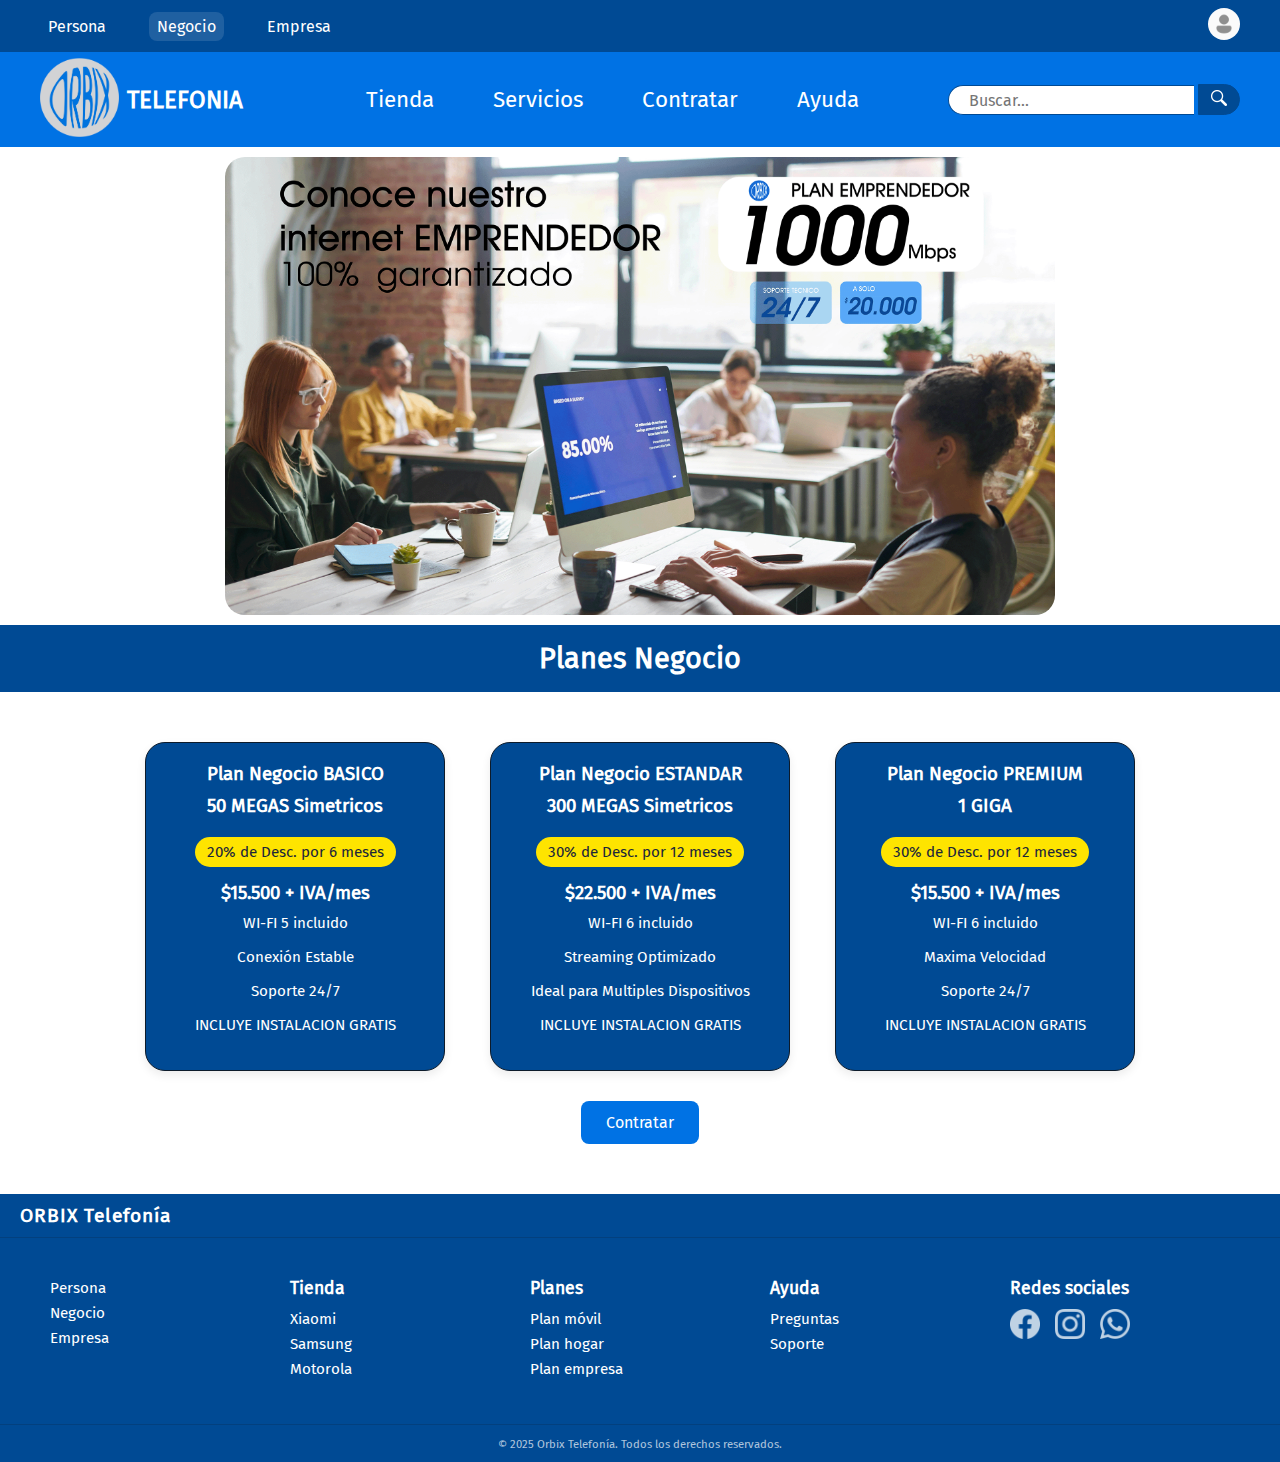
<file: pages/negocio.html>
<!DOCTYPE html>
<html lang="es">
  <head>
    <meta charset="UTF-8" />
    <meta name="viewport" content="width=device-width, initial-scale=1.0" />
    <title>Orbix Telefonía</title>
    <link rel="icon" type="image/png" href="../assets/icons/favicom 2.png" />
    <link
      href="https://cdn.jsdelivr.net/npm/bootstrap@5.3.8/dist/css/bootstrap.min.css"
      rel="stylesheet"
      integrity="sha384-sRIl4kxILFvY47J16cr9ZwB07vP4J8+LH7qKQnuqkuIAvNWLzeN8tE5YBujZqJLB"
      crossorigin="anonymous"
    />
    <link rel="stylesheet" href="../css/style.css" />
    <link rel="stylesheet" href="../css/lp-style.css" />
  </head>
  <body>
    <!-- Header -->
    <header>
      <div class="header-up">
        <nav class="nav-links">
          <a href="../index.html">Persona</a>
          <a href="negocio.html">Negocio</a>
          <a href="empresa.html">Empresa</a>
        </nav>
        <div class="user-icon">
          <a href="#">
            <img src="../assets/icons/profile.png" alt="Usuario" />
          </a>
        </div>
      </div>
      <div class="header-down">
        <div class="logo-icon">
          <a href="../index.html">
            <img src="../assets/icons/logo 4.png" alt="Logo" />
          </a>
          <h1>TELEFONIA</h1>
        </div>
        <nav class="menu">
          <div class="menu-title"><h3>Menú</h3></div>
          <a href="tienda.html">Tienda</a>
          <a href="servicios.html">Servicios</a>
          <a href="contratar.html">Contratar</a>
          <a href="ayuda.html">Ayuda</a>
          <button class="close-button">Cerrar</button>
        </nav>
        <div class="search-bar">
          <form role="search">
            <input type="text" placeholder="Buscar..." />
            <button>
              <img src="../assets/icons/search_white.png" alt="Search" />
            </button>
          </form>
        </div>
        <div class="menu-toggle">
          <span></span>
          <span></span>
          <span></span>
        </div>
      </div>
    </header>
    <section class="banner">
      <img src="../assets/img/Negocio.png" alt="imagen" />
    </section>
    <div class="section-title" id="hogar">
      <h2>Planes Negocio</h2>
    </div>
    <section class="plans">
      <div class="plans-container">
        <div class="plan">
          <h3>Plan Negocio BASICO</h3>
          <h3>50 MEGAS Simetricos</h3>
          <p class="p-oferta">20% de Desc. por 6 meses</p>
          <h3><strong>$15.500 + IVA/mes</strong></h3>
          <p>WI-FI 5 incluido</p>
          <p>Conexión Estable</p>
          <p>Soporte 24/7</p>
          <p>INCLUYE INSTALACION GRATIS</p>
        </div>
        <div class="plan">
          <h3>Plan Negocio ESTANDAR</h3>
          <h3>300 MEGAS Simetricos</h3>
          <p class="p-oferta">30% de Desc. por 12 meses</p>
          <h3><strong>$22.500 + IVA/mes</strong></h3>
          <p>WI-FI 6 incluido</p>
          <p>Streaming Optimizado</p>
          <p>Ideal para Multiples Dispositivos</p>
          <p>INCLUYE INSTALACION GRATIS</p>
        </div>
        <div class="plan">
          <h3>Plan Negocio PREMIUM</h3>
          <h3>1 GIGA</h3>
          <p class="p-oferta">30% de Desc. por 12 meses</p>
          <h3><strong>$15.500 + IVA/mes</strong></h3>
          <p>WI-FI 6 incluido</p>
          <p>Maxima Velocidad</p>
          <p>Soporte 24/7</p>
          <p>INCLUYE INSTALACION GRATIS</p>
        </div>
      </div>
      <button id="go-plans">Contratar</button>
    </section>
    <!-- Footer -->
    <footer>
      <div class="footer-container">
        <div class="footer-up">
          <h4>ORBIX Telefonía</h4>
        </div>
        <div class="footer-middle">
          <div class="footer-column">
            <nav>
              <ul>
                <li><a href="../index.html">Persona</a></li>
                <li><a href="negocio.html">Negocio</a></li>
                <li><a href="empresa.html">Empresa</a></li>
              </ul>
            </nav>
          </div>
          <div class="footer-column">
            <h4>Tienda</h4>
            <nav>
              <ul>
                <li><a href="#">Xiaomi</a></li>
                <li><a href="#">Samsung</a></li>
                <li><a href="#">Motorola</a></li>
              </ul>
            </nav>
          </div>
          <div class="footer-column">
            <h4>Planes</h4>
            <nav>
              <ul>
                <li><a href="../index.html#planes">Plan móvil</a></li>
                <li><a href="#hogar">Plan hogar</a></li>
                <li><a href="empresa.html#empresa">Plan empresa</a></li>
              </ul>
            </nav>
          </div>
          <div class="footer-column">
            <h4>Ayuda</h4>
            <nav>
              <ul>
                <li><a href="ayuda.html">Preguntas</a></li>
                <li><a href="#">Soporte</a></li>
              </ul>
            </nav>
          </div>
          <div class="footer-column">
            <h4>Redes sociales</h4>
            <ul class="social-media group">
              <li>
                <a
                  href="https://www.google.com/"
                  target="_blank"
                  class="badge-social-media"
                >
                  <img src="../assets/icons/facebook.png" alt="Facebook" />
                </a>
              </li>
              <li>
                <a
                  href="https://www.google.com/"
                  target="_blank"
                  class="badge-social-media"
                >
                  <img src="../assets/icons/instagram.png" alt="Instagram" />
                </a>
              </li>
              <li>
                <a
                  href="https://www.google.com/"
                  target="_blank"
                  class="badge-social-media"
                >
                  <img src="../assets/icons/whatsapp.png" alt="WhatsApp" />
                </a>
              </li>
            </ul>
          </div>
        </div>
        <div class="footer-down">
          <p>
            <small>
              &copy; 2025 Orbix Telefonía. Todos los derechos reservados.
            </small>
          </p>
        </div>
      </div>
    </footer>
    <!-- Bootstrap js -->
    <script
      src="https://cdn.jsdelivr.net/npm/bootstrap@5.3.8/dist/js/bootstrap.bundle.min.js"
      integrity="sha384-FKyoEForCGlyvwx9Hj09JcYn3nv7wiPVlz7YYwJrWVcXK/BmnVDxM+D2scQbITxI"
      crossorigin="anonymous"
    ></script>
    <script src="../js/navigation-highlight.js"></script>
    <script src="../js/plan-redirect.js"></script>
    <script src="../js/mobile-menu.js"></script>
  </body>
</html>
</file>
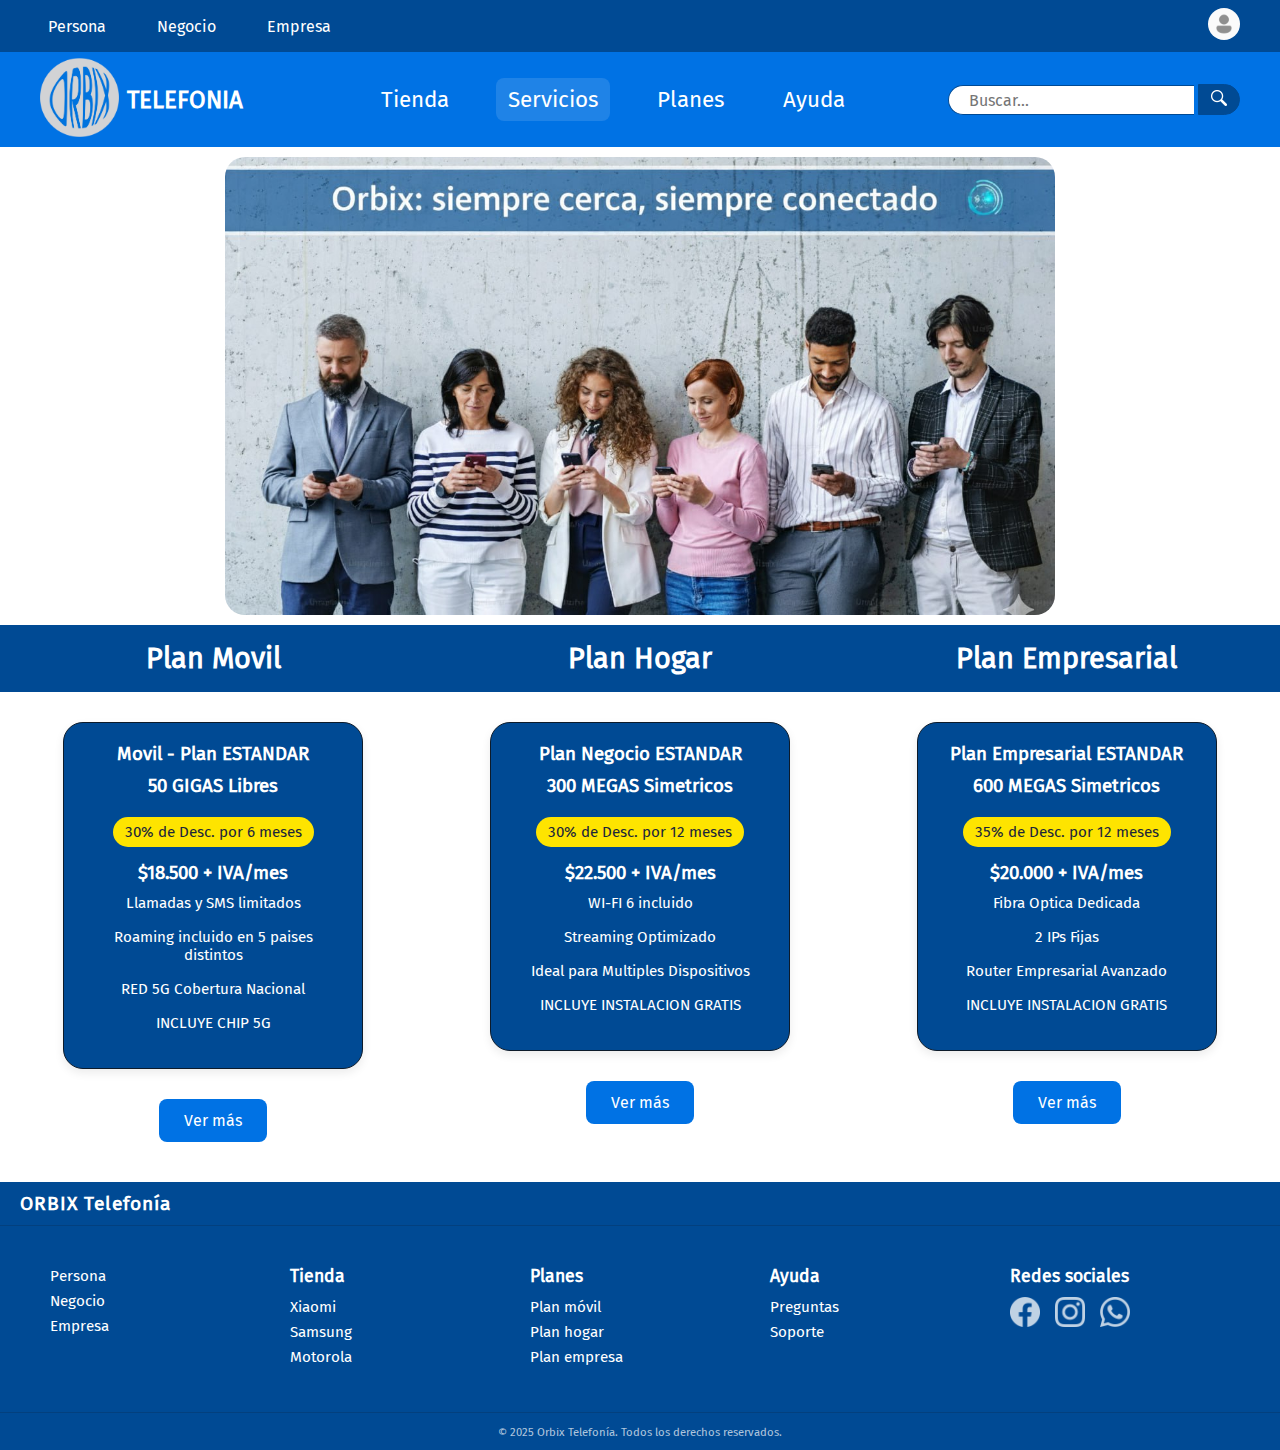
<file: pages/servicios.html>
<!DOCTYPE html>
<html lang="es">
  <head>
    <meta charset="UTF-8" />
    <meta name="viewport" content="width=device-width, initial-scale=1.0" />
    <title>Orbix Telefonía</title>
    <link rel="icon" type="image/png" href="../assets/icons/favicom 2.png" />
    <link
      href="https://cdn.jsdelivr.net/npm/bootstrap@5.3.8/dist/css/bootstrap.min.css"
      rel="stylesheet"
      integrity="sha384-sRIl4kxILFvY47J16cr9ZwB07vP4J8+LH7qKQnuqkuIAvNWLzeN8tE5YBujZqJLB"
      crossorigin="anonymous"
    />
    <link rel="stylesheet" href="../css/style.css" />
    <link rel="stylesheet" href="../css/srv-style.css" />
  </head>
  <body>
    <!-- Header -->
    <header>
      <div class="header-up">
        <nav class="nav-links">
          <a href="../index.html">Persona</a>
          <a href="negocio.html">Negocio</a>
          <a href="empresa.html">Empresa</a>
        </nav>
        <div class="user-icon">
          <a href="#">
            <img src="../assets/icons/profile.png" alt="Usuario" />
          </a>
        </div>
      </div>
      <div class="header-down">
        <div class="logo-icon">
          <a href="../index.html">
            <img src="../assets/icons/logo 4.png" alt="Logo" />
          </a>
          <h1>TELEFONIA</h1>
        </div>
        <nav class="menu">
          <div class="menu-title"><h3>Menú</h3></div>
          <a href="tienda.html">Tienda</a>
          <a href="servicios.html">Servicios</a>
          <a href="contratar.html">Planes</a>
          <a href="ayuda.html">Ayuda</a>
          <button class="close-button">Cerrar</button>
        </nav>
        <div class="search-bar">
          <form role="search">
            <input type="text" placeholder="Buscar..." />
            <button>
              <img src="../assets/icons/search_white.png" alt="Search" />
            </button>
          </form>
        </div>
        <div class="menu-toggle">
          <span></span>
          <span></span>
          <span></span>
        </div>
      </div>
    </header>
    <section class="banner">
      <img src="../assets/img/Servicios.jpg" alt="imagen" />
    </section>
    <section class="plans">
      <div class="plans-column">
        <div class="section-title">
          <h2>Plan Movil</h2>
        </div>
        <div class="plan">
          <h3>Movil - Plan ESTANDAR</h3>
          <h3>50 GIGAS Libres</h3>
          <p class="p-oferta">30% de Desc. por 6 meses</p>
          <h3><strong>$18.500 + IVA/mes</strong></h3>
          <p>Llamadas y SMS limitados</p>
          <p>Roaming incluido en 5 paises distintos</p>
          <p>RED 5G Cobertura Nacional</p>
          <p>INCLUYE CHIP 5G</p>
        </div>
        <button onclick="window.location.href='../index.html'">Ver más</button>
      </div>
      <div class="plans-column">
        <div class="section-title">
          <h2>Plan Hogar</h2>
        </div>
        <div class="plan">
          <h3>Plan Negocio ESTANDAR</h3>
          <h3>300 MEGAS Simetricos</h3>
          <p class="p-oferta">30% de Desc. por 12 meses</p>
          <h3><strong>$22.500 + IVA/mes</strong></h3>
          <p>WI-FI 6 incluido</p>
          <p>Streaming Optimizado</p>
          <p>Ideal para Multiples Dispositivos</p>
          <p>INCLUYE INSTALACION GRATIS</p>
        </div>
        <button onclick="window.location.href='negocio.html'">Ver más</button>
      </div>
      <div class="plans-column">
        <div class="section-title">
          <h2>Plan Empresarial</h2>
        </div>
        <div class="plan">
          <h3>Plan Empresarial ESTANDAR</h3>
          <h3>600 MEGAS Simetricos</h3>
          <p class="p-oferta">35% de Desc. por 12 meses</p>
          <h3><strong>$20.000 + IVA/mes</strong></h3>
          <p>Fibra Optica Dedicada</p>
          <p>2 IPs Fijas</p>
          <p>Router Empresarial Avanzado</p>
          <p>INCLUYE INSTALACION GRATIS</p>
        </div>
        <button onclick="window.location.href='empresa.html'">Ver más</button>
      </div>
    </section>
    <!-- Footer -->
    <footer>
      <div class="footer-container">
        <div class="footer-up">
          <h4>ORBIX Telefonía</h4>
        </div>
        <div class="footer-middle">
          <div class="footer-column">
            <nav>
              <ul>
                <li><a href="../index.html">Persona</a></li>
                <li><a href="negocio.html">Negocio</a></li>
                <li><a href="empresa.html">Empresa</a></li>
              </ul>
            </nav>
          </div>
          <div class="footer-column">
            <h4>Tienda</h4>
            <nav>
              <ul>
                <li><a href="#">Xiaomi</a></li>
                <li><a href="#">Samsung</a></li>
                <li><a href="#">Motorola</a></li>
              </ul>
            </nav>
          </div>
          <div class="footer-column">
            <h4>Planes</h4>
            <nav>
              <ul>
                <li><a href="../index.html#planes">Plan móvil</a></li>
                <li><a href="negocio.html#hogar">Plan hogar</a></li>
                <li><a href="empresa.html#empresa">Plan empresa</a></li>
              </ul>
            </nav>
          </div>
          <div class="footer-column">
            <h4>Ayuda</h4>
            <nav>
              <ul>
                <li><a href="ayuda.html">Preguntas</a></li>
                <li><a href="#">Soporte</a></li>
              </ul>
            </nav>
          </div>
          <div class="footer-column">
            <h4>Redes sociales</h4>
            <ul class="social-media group">
              <li>
                <a
                  href="https://www.google.com/"
                  target="_blank"
                  class="badge-social-media"
                >
                  <img src="../assets/icons/facebook.png" alt="Facebook" />
                </a>
              </li>
              <li>
                <a
                  href="https://www.google.com/"
                  target="_blank"
                  class="badge-social-media"
                >
                  <img src="../assets/icons/instagram.png" alt="Instagram" />
                </a>
              </li>
              <li>
                <a
                  href="https://www.google.com/"
                  target="_blank"
                  class="badge-social-media"
                >
                  <img src="../assets/icons/whatsapp.png" alt="WhatsApp" />
                </a>
              </li>
            </ul>
          </div>
        </div>
        <div class="footer-down">
          <p>
            <small>
              &copy; 2025 Orbix Telefonía. Todos los derechos reservados.
            </small>
          </p>
        </div>
      </div>
    </footer>
    <!-- Bootstrap js -->
    <script
      src="https://cdn.jsdelivr.net/npm/bootstrap@5.3.8/dist/js/bootstrap.bundle.min.js"
      integrity="sha384-FKyoEForCGlyvwx9Hj09JcYn3nv7wiPVlz7YYwJrWVcXK/BmnVDxM+D2scQbITxI"
      crossorigin="anonymous"
    ></script>
    <script src="../js/navigation-highlight.js"></script>
    <script src="../js/mobile-menu.js"></script>
  </body>
</html>
</file>
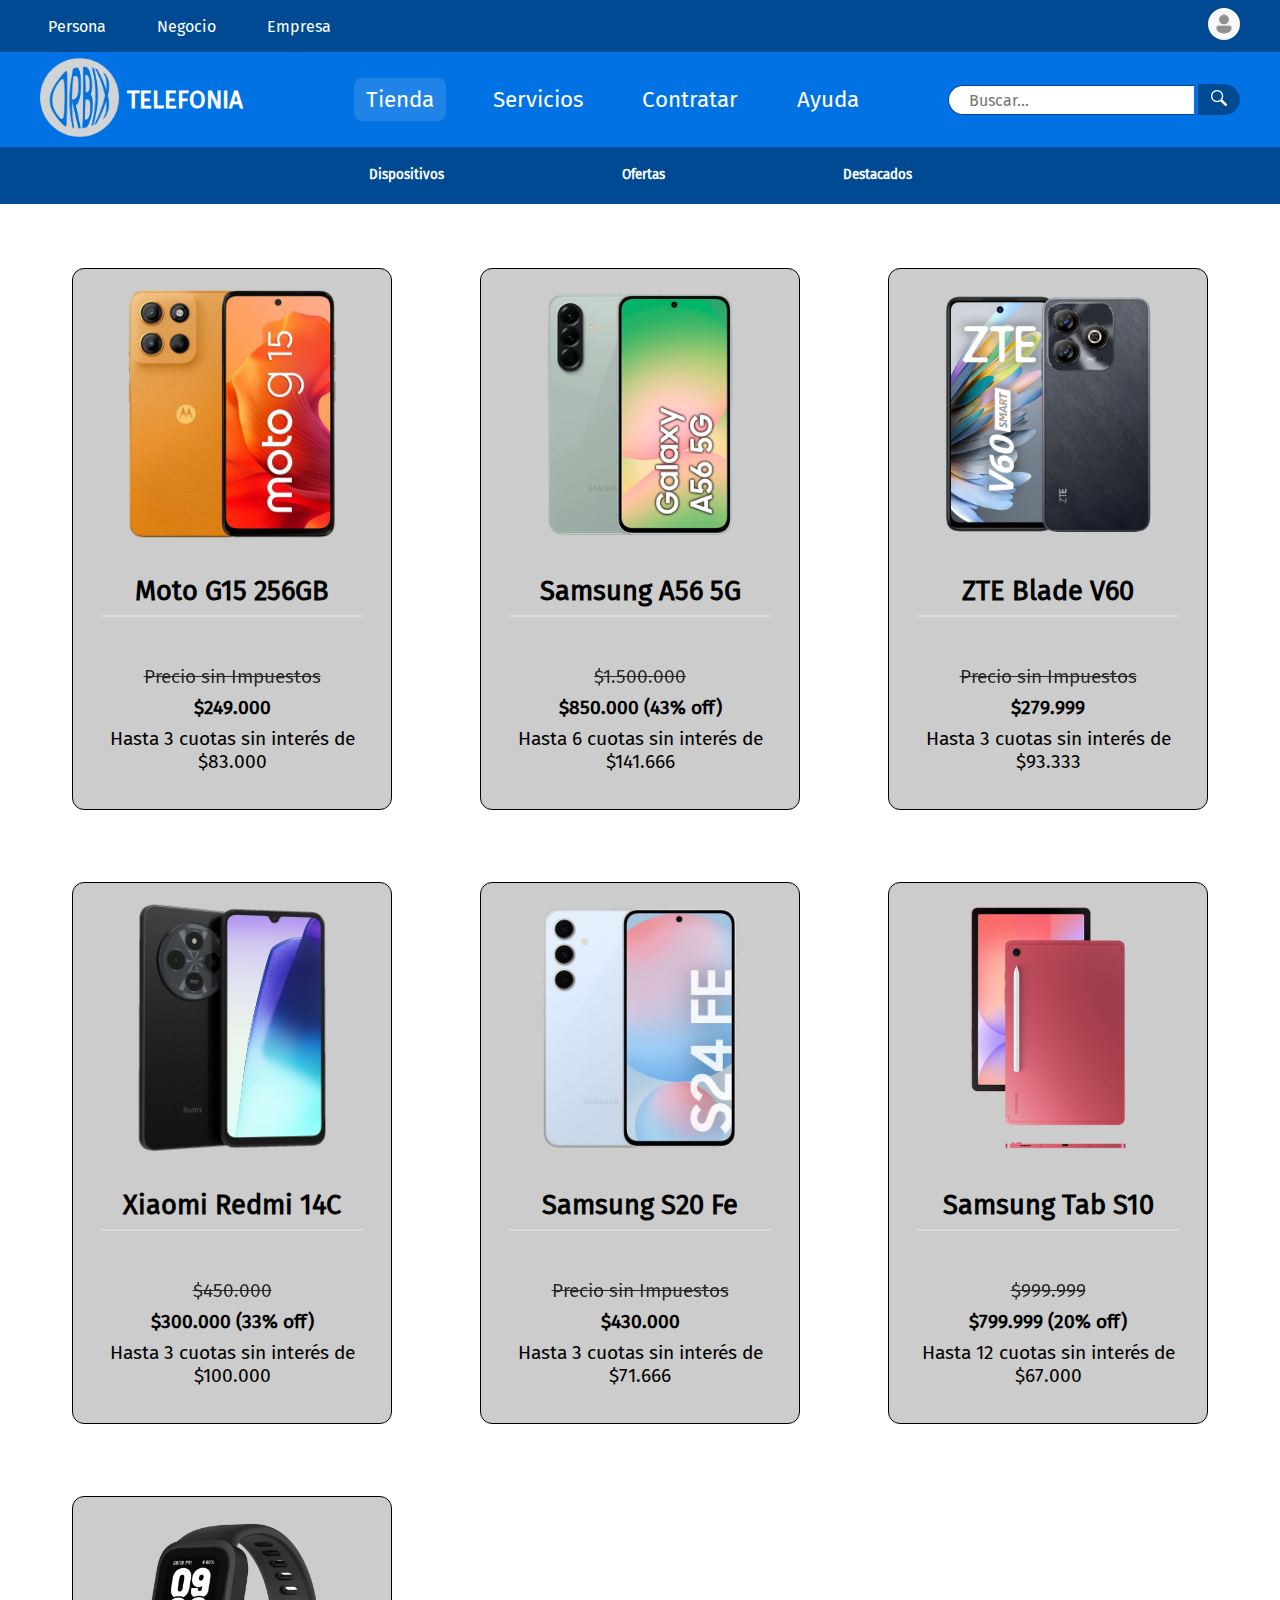
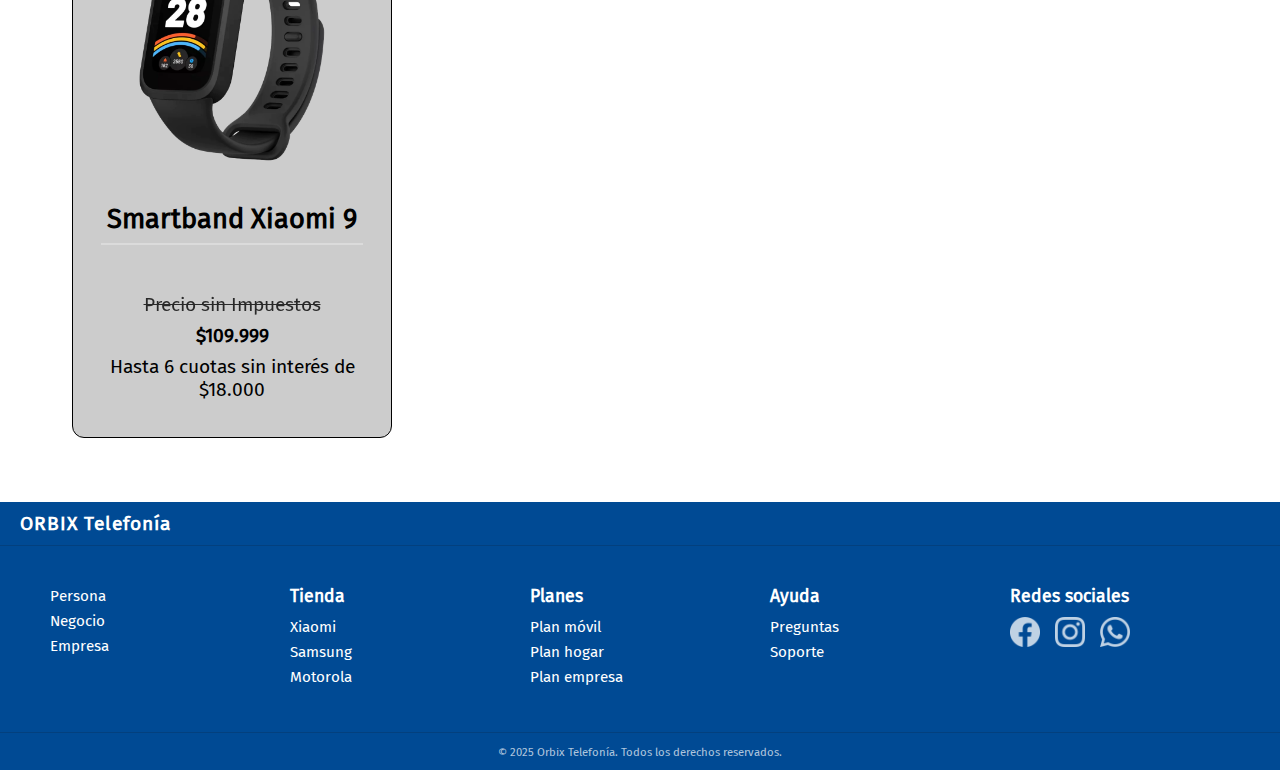
<file: pages/tienda.html>
<!DOCTYPE html>
<html lang="es">
  <head>
    <meta charset="UTF-8" />
    <meta name="viewport" content="width=device-width, initial-scale=1.0" />
    <title>Orbix Telefonía</title>
    <link rel="icon" type="image/png" href="../assets/icons/favicom 2.png" />
    <link
      href="https://cdn.jsdelivr.net/npm/bootstrap@5.3.8/dist/css/bootstrap.min.css"
      rel="stylesheet"
      integrity="sha384-sRIl4kxILFvY47J16cr9ZwB07vP4J8+LH7qKQnuqkuIAvNWLzeN8tE5YBujZqJLB"
      crossorigin="anonymous"
    />
    <link rel="stylesheet" href="../css/style.css" />
    <link rel="stylesheet" href="../css/shop-style.css" />
  </head>
  <body>
    <!-- Header -->
    <header>
      <div class="header-up">
        <nav class="nav-links">
          <a href="../index.html">Persona</a>
          <a href="negocio.html">Negocio</a>
          <a href="empresa.html">Empresa</a>
        </nav>
        <div class="user-icon">
          <a href="#">
            <img src="../assets/icons/profile.png" alt="Usuario" />
          </a>
        </div>
      </div>
      <div class="header-down">
        <div class="logo-icon">
          <a href="../index.html">
            <img src="../assets/icons/logo 4.png" alt="Logo" />
          </a>
          <h1>TELEFONIA</h1>
        </div>
        <nav class="menu">
          <div class="menu-title"><h3>Menú</h3></div>
          <a href="tienda.html">Tienda</a>
          <a href="servicios.html">Servicios</a>
          <a href="contratar.html">Contratar</a>
          <a href="ayuda.html">Ayuda</a>
          <button class="close-button">Cerrar</button>
        </nav>
        <div class="search-bar">
          <form role="search">
            <input type="text" placeholder="Buscar..." />
            <button>
              <img src="../assets/icons/search_white.png" alt="Search" />
            </button>
          </form>
        </div>
        <div class="menu-toggle">
          <span></span>
          <span></span>
          <span></span>
        </div>
      </div>
    </header>
    <nav class="filters">
      <button id="btn-devices">Dispositivos</button>
      <button id="btn-offer">Ofertas</button>
      <button id="btn-featured">Destacados</button>
    </nav>

    <!-- ====== CONTENEDOR DE PRODUCTOS ====== -->
    <section id="devices" class="products">
      <div class="product-container">
        <div class="product">
          <img src="../assets/img/G15.png" alt="Motorola G15" />
          <div class="info-product">
            <h3>Moto G15 256GB</h3>
            <p><del>Precio sin Impuestos</del></p>
            <h3><strong>$249.000</strong></h3>
            <p>Hasta 3 cuotas sin interés de $83.000</p>
          </div>
        </div>
        <div class="product">
          <img src="../assets/img/A56.png" alt="Samsung Galaxy" />
          <div class="info-product">
            <h3>Samsung A56 5G</h3>
            <p><del>$1.500.000</del></p>
            <h3><strong>$850.000 (43% off)</strong></h3>
            <p>Hasta 6 cuotas sin interés de $141.666</p>
          </div>
        </div>
        <div class="product">
          <img src="../assets/img/ZTE.png" alt="ZTE" />
          <div class="info-product">
            <h3>ZTE Blade V60</h3>
            <p><del>Precio sin Impuestos</del></p>
            <h3><strong>$279.999</strong></h3>
            <p>Hasta 3 cuotas sin interés de $93.333</p>
          </div>
        </div>
        <div class="product">
          <img src="../assets/img/14C.png" alt="Xiaomi Redmi" />
          <div class="info-product">
            <h3>Xiaomi Redmi 14C</h3>
            <p><del>$450.000</del></p>
            <h3><strong>$300.000 (33% off)</strong></h3>
            <p>Hasta 3 cuotas sin interés de $100.000</p>
          </div>
        </div>
        <div class="product">
          <img src="../assets/img/S20 fe.png" alt="Samsung S20" />
          <div class="info-product">
            <h3>Samsung S20 Fe</h3>
            <p><del>Precio sin Impuestos</del></p>
            <h3><strong>$430.000</strong></h3>
            <p>Hasta 3 cuotas sin interés de $71.666</p>
          </div>
        </div>
        <div class="product">
          <img src="../assets/img/Tab S10.png" alt="Tab S10" />
          <div class="info-product">
            <h3>Samsung Tab S10</h3>
            <p><del>$999.999</del></p>
            <h3><strong>$799.999 (20% off)</strong></h3>
            <p>Hasta 12 cuotas sin interés de $67.000</p>
          </div>
        </div>
        <div class="product">
          <img src="../assets/img/Xiaomi 9.png" alt="Xiaomi 9" />
          <div class="info-product">
            <h3>Smartband Xiaomi 9</h3>
            <p><del>Precio sin Impuestos</del></p>
            <h3><strong>$109.999</strong></h3>
            <p>Hasta 6 cuotas sin interés de $18.000</p>
          </div>
        </div>
      </div>
    </section>

    <!-- Sección de Ofertas -->
    <section id="offer" class="products">
      <div class="product-container">
        <div class="product">
          <img src="../assets/img/A56.png" alt="Samsung Galaxy" />
          <div class="info-product">
            <h3>Samsung A56 5G</h3>
            <p><del>$1.500.000</del></p>
            <h3><strong>$850.000 (43% off)</strong></h3>
            <p>Hasta 6 cuotas sin interés de $141.666</p>
          </div>
        </div>
        <div class="product">
          <img src="../assets/img/14C.png" alt="Xiaomi Redmi" />
          <div class="info-product">
            <h3>Xiaomi Redmi 14C</h3>
            <p><del>$450.000</del></p>
            <h3><strong>$300.000 (33% off)</strong></h3>
            <p>Hasta 3 cuotas sin interés de $100.000</p>
          </div>
        </div>
        <div class="product">
          <img src="../assets/img/Tab S10.png" alt="Tab S10" />
          <div class="info-product">
            <h3>Samsung Tab S10</h3>
            <p><del>$999.999</del></p>
            <h3><strong>$799.999 (20% off)</strong></h3>
            <p>Hasta 12 cuotas sin interés de $67.000</p>
          </div>
        </div>
      </div>
    </section>

    <!-- Sección de Destacados -->
    <section id="featured" class="products">
      <div class="product-container">
        <div class="product">
          <img src="../assets/img/router1.png" alt="TL-WR" />
          <div class="info-product">
            <h3>Router TL-WR840N</h3>
            <p>2.4GHZ 300Mbps inalambrico 4 puertos</p>
            <p><del>Precio sin Impuestos</del></p>
            <h3><strong>$40.000</strong></h3>
          </div>
        </div>
        <div class="product">
          <img src="../assets/img/router2.png" alt="Archer" />
          <div class="info-product">
            <h3>Router Archer C80</h3>
            <p>AC1900 Dual Band Gigabit 4 Antenas</p>
            <p><del>Precio sin Impuestos</del></p>
            <h3><strong>$95.999</strong></h3>
          </div>
        </div>
      </div>
    </section>
    <!-- Footer -->
    <footer>
      <div class="footer-container">
        <div class="footer-up">
          <h4>ORBIX Telefonía</h4>
        </div>
        <div class="footer-middle">
          <div class="footer-column">
            <nav>
              <ul>
                <li><a href="../index.html">Persona</a></li>
                <li><a href="negocio.html">Negocio</a></li>
                <li><a href="empresa.html">Empresa</a></li>
              </ul>
            </nav>
          </div>
          <div class="footer-column">
            <h4>Tienda</h4>
            <nav>
              <ul>
                <li><a href="#">Xiaomi</a></li>
                <li><a href="#">Samsung</a></li>
                <li><a href="#">Motorola</a></li>
              </ul>
            </nav>
          </div>
          <div class="footer-column">
            <h4>Planes</h4>
            <nav>
              <ul>
                <li><a href="../index.html#planes">Plan móvil</a></li>
                <li><a href="negocio.html#hogar">Plan hogar</a></li>
                <li><a href="empresa.html#empresa">Plan empresa</a></li>
              </ul>
            </nav>
          </div>
          <div class="footer-column">
            <h4>Ayuda</h4>
            <nav>
              <ul>
                <li><a href="ayuda.html">Preguntas</a></li>
                <li><a href="#">Soporte</a></li>
              </ul>
            </nav>
          </div>
          <div class="footer-column">
            <h4>Redes sociales</h4>
            <ul class="social-media group">
              <li>
                <a
                  href="https://www.google.com/"
                  target="_blank"
                  class="badge-social-media"
                >
                  <img src="../assets/icons/facebook.png" alt="Facebook" />
                </a>
              </li>
              <li>
                <a
                  href="https://www.google.com/"
                  target="_blank"
                  class="badge-social-media"
                >
                  <img src="../assets/icons/instagram.png" alt="Instagram" />
                </a>
              </li>
              <li>
                <a
                  href="https://www.google.com/"
                  target="_blank"
                  class="badge-social-media"
                >
                  <img src="../assets/icons/whatsapp.png" alt="WhatsApp" />
                </a>
              </li>
            </ul>
          </div>
        </div>
        <div class="footer-down">
          <p>
            <small>
              &copy; 2025 Orbix Telefonía. Todos los derechos reservados.
            </small>
          </p>
        </div>
      </div>
    </footer>
    <!-- Bootstrap js -->
    <script
      src="https://cdn.jsdelivr.net/npm/bootstrap@5.3.8/dist/js/bootstrap.bundle.min.js"
      integrity="sha384-FKyoEForCGlyvwx9Hj09JcYn3nv7wiPVlz7YYwJrWVcXK/BmnVDxM+D2scQbITxI"
      crossorigin="anonymous"
    ></script>
    <script src="../js/navigation-highlight.js"></script>
    <script src="../js/mobile-menu.js"></script>
    <script src="../js/shop-nav.js"></script>
  </body>
</html>
</file>
<file: css/style.css>
* {
  margin: 0;
  padding: 0;
  box-sizing: border-box;
  font-family: "MiFuente" !important;
}

@font-face {
  font-family: "MiFuente";
  src: url("../assets/fonts/FiraSans-Regular.ttf") format("truetype");
  font-weight: normal;
  font-style: normal;
}

body {
  background-color: #cccccc;
  display: flex;
  flex-direction: column;
  min-height: 100vh;
}

/* --- GENERAL HEADER --- */
header {
  width: 100%;
  display: flex;
  flex-direction: column;
}

.active-link {
  background-color: rgba(255, 255, 255, 0.12);
  border-radius: 0.5rem;
}

/* --- HEADER UP --- */
.header-up {
  background-color: #004a94;
  color: #fff;
  display: flex;
  justify-content: space-between;
  align-items: center;
  padding: 0.5rem 2.5rem;
}

.header-up .nav-links {
  display: flex;
  gap: 2.188rem;
}

.header-up .nav-links a {
  color: #fff;
  padding: 0.313rem 0.5rem;
  text-decoration: none;
  font-size: 1rem;
}

.header-up .nav-links a:hover {
  color: #fee400;
  transform: scale(1.1);
  transition: color 0.3s ease, transform 0.3s ease;
}

.user-icon img {
  width: 2rem;
  height: 2rem;
  cursor: pointer;
  border-radius: 50%;
}

/* --- HEADER DOWN --- */
.header-down {
  background-color: #0072e4;
  display: flex;
  justify-content: space-between;
  align-items: center;
  padding: 0.2rem 2.5rem;
  flex-wrap: wrap;
}

.logo-icon {
  display: flex;
  align-items: center;
  gap: 0.5rem;
}

.logo-icon img {
  height: 5.3rem;
  width: auto;
}

.logo-icon h1 {
  color: #ffffff;
  font-size: 1.5rem;
  font-weight: 600;
  margin: 0;
}

.menu {
  display: flex;
  gap: 2.188rem;
}

.menu a {
  color: #fff;
  padding: 0.5rem 0.75rem;
  text-decoration: none;
  font-size: 1.4rem;
}

.menu a:hover {
  color: #fee400;
  transform: scale(1.1);
  transition: color 0.3s ease, transform 0.3s ease;
}

.search-bar {
  display: flex;
  align-items: center;
}

.search-bar input {
  padding: 0.275rem 1.25rem;
  border: 1px solid #004a94;
  border-right: none;
  border-radius: 1.25rem 0 0 1.25rem;
  outline: none;
  flex-grow: 1;
  font-size: 1rem;
}

.search-bar button {
  padding: 0.275rem 0.75rem;
  border: 1px solid #004a94;
  background-color: #004a94;
  border-radius: 0 1.25rem 1.25rem 0;
  cursor: pointer;
  transition: background-color 0.3s ease;
}

.search-bar button img {
  width: 1rem;
  height: 1rem;
}

.search-bar button:hover img {
  transform: scale(1.3);
  transition: transform 0.3s ease;
}

.search-bar button:hover {
  background-color: #fee400;
}

/* --- FOOTER GENERAL --- */
footer {
  background-color: #004a94;
  color: #ffffff;
  width: 100%;
  display: flex;
  flex-direction: column;
  font-family: sans-serif;
  margin-top: auto;
}

.footer-container {
  width: 100%;
  display: flex;
  flex-direction: column;
}

/* --- FOOTER UP --- */
.footer-up {
  text-align: left;
  padding: 0.625rem 1.25rem;
  border-bottom: 1px solid rgba(13, 27, 42, 0.2);
}

.footer-up h4 {
  margin: 0;
  font-size: 1.2rem;
  letter-spacing: 1px;
}

/* --- FOOTER MIDDLE --- */
.footer-middle {
  display: flex;
  justify-content: space-between;
  flex-wrap: wrap;
  padding: 1.875rem 2.5rem;
  background-color: #004a94;
}

.footer-column {
  flex: 1;
  min-width: 9.375rem;
  margin: 0.625rem;
}

.footer-column h4 {
  font-size: 1.1rem;
  margin-bottom: 0.625rem;
  color: #ffffff;
  font-weight: bold;
}

.footer-column ul {
  list-style: none;
  padding: 0;
  margin: 0;
}

.footer-column ul li {
  margin-bottom: 0.375rem;
}

.footer-column a {
  color: #ffffff;
  text-decoration: none;
  font-size: 0.95rem;
  transition: color 0.3s ease;
}

.footer-column a:hover {
  color: #fee400;
}

/*--- REDES ---*/
.social-media.group {
  display: flex;
  gap: 0.938rem;
  margin-top: 0.625rem;
}

.badge-social-media img {
  width: 1.875rem;
  height: 1.875rem;
  filter: brightness(0) invert(1);
  transition: transform 0.3s ease, filter 0.3s ease;
}

.badge-social-media img:hover {
  transform: scale(1.1);
  filter: brightness(0) invert(0.6) sepia(1) hue-rotate(180deg);
}

/* --- FOOTER DOWN --- */
.footer-down {
  background-color: #004a94;
  text-align: center;
  padding: 0.625rem 0;
  font-size: 0.85rem;
  color: rgba(255, 255, 255, 0.7);
  border-top: 1px solid rgba(13, 27, 42, 0.2);
}

.footer-down p {
  margin: 0;
  padding: 0;
}

/* --- MENU HAMBURGUESA --- */
.menu-toggle {
  display: none;
  flex-direction: column;
  justify-content: center;
  cursor: pointer;
  width: 2.188rem;
  height: 1.875rem;
  gap: 6px;
}

.menu-toggle span {
  background-color: #fff;
  height: 3px;
  border-radius: 2px;
  width: 100%;
}

.menu button,
.menu-title h3 {
  display: none;
}

/* --- RESPONSIVE --- */
@media (max-width: 768px) {
  .header-up,
  .header-down {
    align-items: center;
    gap: 0.625rem;
    padding: 0.3rem 1.25rem;
    flex-direction: row;
    justify-content: space-betcween;
  }

  .menu {
    display: flex;
    flex-direction: column;
    align-items: center;
    gap: 1.5rem;
    position: fixed;
    top: 0;
    right: -100%;
    width: 70%;
    height: 100vh;
    max-height: 100dvh;
    overflow-y: auto;
    background-color: #ffffff;
    padding-top: 6rem;
    transition: right 0.3s ease-in-out;
    z-index: 999;
  }

  .menu-toggle {
    display: flex;
    order: 3;
  }

  .menu a {
    font-size: 1.5rem;
    color: #000000;
  }
  .menu.active {
    display: flex;
    right: 0;
  }

  .logo-icon {
    order: 1;
  }

  .logo-icon img {
    height: 3.8rem;
  }

  .logo-icon h1 {
    display: none;
  }

  .search-bar {
    order: 2;
    width: 60%;
    justify-content: center;
  }
  .search-bar input {
    width: 70%;
    font-size: 0.9rem;
  }

  .footer-up,
  .footer-middle {
    padding: 0.5rem;
  }

  .footer-middle {
    align-items: center;
    text-align: center;
  }

  .footer-column {
    margin: 0.938rem 0;
  }

  .social-media.group {
    justify-content: center;
  }

  .close-button {
    position: absolute;
    bottom: 1.875rem;
    left: 50%;
    transform: translateX(-50%);
    background-color: #0072e4;
    color: #fff;
    border: none;
    border-radius: 0.5rem;
    padding: 0.625rem 1.563rem;
    font-size: 1rem;
    cursor: pointer;
    transition: background-color 0.3s ease;
  }

  .close-button:hover {
    background-color: #004a94;
  }

  .menu.active button,
  .menu-title h3 {
    display: block;
  }

  .menu-title {
    width: 100%;
    background-color: #0072e4;
    color: #ffffff;
    text-align: center;
    padding: 1rem 0;
    position: absolute;
    top: 0;
    left: 0;
    font-size: 1.4rem;
    font-weight: bold;
  }
}
</file>
<file: css/lp-style.css>
/* --- GENERAL --- */
body {
  background-color: #ffffff;
  font-family: sans-serif;
  color: #0d1b2a;
  margin: 0;
  padding: 0;
}

/* --- CARRUSEL --- */
.carousel-container {
  width: 100%;
  overflow: hidden;
  padding: 2.5rem;
  margin-bottom: 1.25rem;
}

.carousel-inner img {
  object-fit: cover;
  height: 100%;
  width: 100%;
  border-radius: 3.125rem;
}

.carousel-control-prev-icon,
.carousel-control-next-icon {
  background-color: rgba(0, 0, 0, 0.5);
  border-radius: 50%;
  width: 3.125rem;
  height: 3.125rem;
  background-size: 60%;
  background-position: center;
  background-repeat: no-repeat;
}

.carousel-control-prev:hover .carousel-control-prev-icon,
.carousel-control-next:hover .carousel-control-next-icon {
  background-color: rgba(0, 0, 0, 0.8);
}

.carousel-control-prev {
  left: -3.75rem;
}
.carousel-control-next {
  right: -3.75rem;
}
.carousel-indicators {
  bottom: -3.438rem;
}

.carousel-indicators [data-bs-target] {
  width: 1.25rem;
  height: 1.25rem;
  border-radius: 50%;
  background-color: #cccccc;
  border: none;
  margin: 0 0.75rem;
}

.carousel-indicators .active {
  background-color: #0072e4;
}

/* --- TITULOS --- */
.section-title {
  background-color: #004a94;
  color: #ffffff;
  text-align: center;
  padding: 1rem 0;
  width: 100%;
}

.section-title h2 {
  margin: 0;
  font-size: 1.8rem;
}

/* --- PLANES --- */
.plans {
  text-align: center;
  padding: 3.125rem 0px;
  background-color: #ffffff;
}

/* --- CONTENEDOR TARJETAS --- */
.plans-container {
  display: flex;
  justify-content: center;
  flex-wrap: wrap;
  gap: 2.813rem;
  margin-bottom: 1.875rem;
}

/* --- TARJETAS INDIVIDUALES--- */
.plan {
  background-color: #004a94;
  border: 1px solid #0d1b2a;
  border-radius: 1.25rem;
  box-shadow: 0 4px 0.625rem rgba(0, 0, 0, 0.08);
  padding: 1.25rem;
  width: 20rem;
  transition: transform 0.3s ease, box-shadow 0.3s ease;
  flex-basis: 18.75rem;
  max-width: 20rem;
}

.plan:hover {
  transform: translateY(-5px);
  box-shadow: 0 6px 0.938rem rgba(0, 0, 0, 0.15);
}

.plan h3 {
  color: #ffffff;
  margin-bottom: 0.625rem;
}

.plan p {
  margin: 6px 0;
  font-size: 0.95rem;
  color: #ffffff;
  margin-bottom: 1rem;
  margin-top: 0;
}

.plan .p-oferta {
  background-color: #fee400;
  color: #1b263b;
  padding: 6px 0.75rem;
  border-radius: 0.938rem;
  display: inline-block;
  margin-top: 0.625rem;
  margin-bottom: 0.938rem;
}

/* --- BOTON --- */
.plans button {
  background-color: #0072e4;
  color: #ffffff;
  border: none;
  padding: 0.75rem 1.563rem;
  border-radius: 0.5rem;
  cursor: pointer;
  font-size: 1rem;
  transition: background-color 0.3s ease;
}

.plans button:hover {
  background-color: #004a94;
}

/* --- OFERTAS --- */
.oferts {
  text-align: center;
  padding: 3.125rem 0px;
  background-color: #ffffff;
}

/* --- CONTENEDOR --- */
.oferts-container {
  display: flex;
  justify-content: center;
  flex-wrap: wrap;
  gap: 2.188rem;
  margin: 0 auto 1.875rem;
  max-width: 50rem;
}

/* --- TARJETAS --- */
.product {
  background-color: #cccccc;
  border: 1px solid #000000;
  border-radius: 0.75rem;
  width: 20rem;
  padding: 1.25rem;
  margin: 0 auto;
  overflow: hidden;
  text-align: center;
  color: white;
  transition: transform 0.3s ease, box-shadow 0.3s ease;
}

.product:hover {
  transform: translateY(-5px);
  box-shadow: 0 6px 0.75rem #000000;
}

.product img {
  width: 100%;
  height: 15.625rem;
  object-fit: contain;
}

.info-product {
  padding: 0.5rem;
}

.info-product h3,
.info-product p {
  margin: 0.5rem 0;
  color: #000000;
  font-size: 1.2rem;
}

.info-product h3:first-of-type {
  margin-top: 1.5rem;
  margin-bottom: 3rem;
  border-bottom: 2px solid rgba(255, 255, 255, 0.3);
  padding-bottom: 0.5rem;
  font-size: 1.7rem;
}

.info-product del {
  opacity: 0.8;
}

/* --- BOTON --- */
.oferts button {
  background-color: #0072e4;
  color: #ffffff;
  border: none;
  padding: 0.75rem 1.563rem;
  border-radius: 0.5rem;
  cursor: pointer;
  font-size: 1rem;
  transition: background-color 0.3s ease;
  margin-top: 1.25rem;
}

.oferts button:hover {
  background-color: #004a94;
}

/*--- BANNERS ---*/
.banner {
  position: relative;
  width: 100%;
  max-width: 53.125rem;
  margin: 0 auto;
  overflow: hidden;
  border-radius: 1.875rem;
  aspect-ratio: 16 / 9;
  background-color: #ffffff;
}

.banner img {
  position: absolute;
  width: 100%;
  height: 100%;
  top: 0;
  left: 0;
  object-fit: cover;
  object-position: center;
  border-radius: 1.875rem;
  padding: 0.625rem;
}

/* --- RESPONSIVE --- */
@media (max-width: 992px) {
  .plans-container,
  .oferts-container {
    flex-direction: column;
    align-items: center;
  }

  .plan {
    width: 85%;
    max-width: 21.875rem;
  }

  .carousel-container {
    width: 100%;
    padding: 0.625rem;
    margin-bottom: 0;
  }
  .carousel-inner img {
    border-radius: 0.625rem;
  }
  .carousel-indicators {
    display: none;
  }
  .carousel-control-prev {
    left: -1.25rem;
  }
  .carousel-control-next {
    right: -1.25rem;
  }
}
</file>
<file: css/hlp-style.css>
body {
  background: #ffffff;
  font-family: sans-serif;
  color: #0d1b2a;
  margin: 0;
  padding: 0;
}

.card-container {
  display: flex;
  flex-wrap: wrap;
  justify-content: center;
  gap: 3.125rem;
  margin-top: 3.75rem;
  margin-bottom: 3.75rem;
}

.card {
  background-color: #cccccc;
  border-radius: 1rem;
  overflow: hidden;
  width: 21.875rem;
  box-shadow: 0 4px 0.5rem rgba(0, 0, 0, 0.15);
  transition: transform 0.2s ease;
}

.card:hover {
  transform: translateY(-5px);
}

.card-up {
  display: flex;
  align-items: center;
  justify-content: center;
  gap: 0.625rem;
  background-color: #004a94;
  color: #ffffff;
  padding: 0.938rem;
}

.card-up img {
  width: 2.5rem;
  height: 2.5rem;
  object-fit: contain;
}

.card-up h3 {
  color: #ffffff;
  margin: 0.625rem 0;
  font-size: 1.25rem;
}

.card-down {
  display: flex;
  flex-direction: column;
  padding: 1.563rem;
}

.card-down a {
  text-decoration: none;
  color: #1b263b;
  margin: 0.625rem 0;
  transition: color 0.2s;
  font-size: 1rem;
}

.card-down a:hover {
  color: #fee400;
}
</file>
<file: css/buy-style.css>
body {
  background-color: #ffffff;
  font-family: sans-serif;
  color: #0d1b2a;
  margin: 0;
  padding: 0;
}

section h2 {
  background:  #004a94;
  color: #fff;
  padding: 1rem 2rem;
  border-radius: 0.75rem;
}

section p.text-muted {
  color: #6c757d;
}

h2.text-primary {
  color: #ffffff !important;
  letter-spacing: 0.5px;
}

.text-secondary {
  color: #0072e4 !important; /
}

/*--- FORMULARIO GENERAL ---*/
form.bg-light {
  background-color: #f9f9f9 !important; 
  border-left: 5px solid #0072e4;
}

.form-label {
  font-weight: 600;
  color: #0072e4;
}

/*--- INPUTS ---*/
.form-control,
.form-select {
  border: 1px solid #ccd3db;
  border-radius: 0.5rem;
  transition: all 0.3s ease;
}

.form-control:focus,
.form-select:focus {
  border-color: #004a94;
  box-shadow: 0 0 6px rgba(0, 86, 179, 0.3);
}

.form-check-input:checked {
  background-color: #0072e4;
  border-color: #0072e4;
}

/*--- SERVICIOS ---*/
.form-check-label {
  color: #004a94;
  cursor: pointer;
  transition: color 0.2s ease;
}

.form-check-label:hover {
  color: #004a94;
}

.form-check-label img {
  transition: transform 0.2s ease;
  filter: grayscale(40%);
}

.form-check-input:checked + .form-check-label img {
  transform: scale(1.1);
  filter: grayscale(0%);
}

.card {
  transition: all 0.3s ease;
  border-radius: 0.75rem;
  border-width: 2px !important;
}

.card:hover {
  transform: translateY(-5px);
  box-shadow: 0 4px 0.75rem rgba(0, 76, 151, 0.15);
}

/*--- BOTON ---*/
.btn-primary {
  background-color: #0072e4;
  border: none;
  border-radius: 0.625rem;
  transition: background-color 0.3s ease, transform 0.2s ease;
}

.btn-primary:hover {
  background-color: #004a94;
  transform: translateY(-2px);
}

.btn-outline-primary {
  background-color: #0072e4;
  color: #fff;
  border-radius: 0.625rem;
}

.btn-outline-primary:hover {
  background-color: #004a94;
  color: #fff;
}

/*--- MODAL ---*/
.modal-content {
  border-radius: 0.938rem;
  overflow: hidden;
}

.modal-header.bg-primary {
  background-color: #004a94 !important;
}

.modal-body p {
  color: #333;
}
</file>
<file: css/srv-style.css>
/* --- GENERAL --- */
body {
  background-color: #ffffff;
  font-family: sans-serif;
  color: #0d1b2a;
  margin: 0;
  padding: 0;
}

/*--- BANNERS ---*/
.banner {
  position: relative;
  width: 100%;
  max-width: 53.125rem;
  margin: 0 auto;
  overflow: hidden;
  border-radius: 1.875rem;
  aspect-ratio: 16 / 9;
  background-color: #ffffff;
}

.banner img {
  position: absolute;
  width: 100%;
  height: 100%;
  top: 0;
  left: 0;
  object-fit: cover;
  object-position: center;
  border-radius: 1.875rem;
  padding: 0.625rem;
}

/*--- CONTENEDOR PRINCIPAL ---*/
.plans {
  display: flex;
  flex-direction: row;
  flex-wrap: wrap;
  width: 100%;
  margin: 0;
  padding: 0;
}

/*--- CADA COLUMNA ---*/
.plans-column {
  flex: 1 1 33.33%;
  background-color: #ffffff;
  display: flex;
  flex-direction: column;
  align-items: center;
}

/*--- TITULO ---*/
.section-title {
  width: 100%;
  background-color: #004a94;
  color: white;
  text-align: center;
  padding: 1rem 0;
  box-sizing: border-box;
}

.section-title h2 {
  margin: 0;
  font-size: 1.8rem;
}

/*--- TARJETA ---*/
.plan {
  background-color: #004a94;
  border: 1px solid #0d1b2a;
  width: 18.75rem;
  margin-top: 1.875rem;
  padding: 1.25rem;
  border-radius: 1.25rem;
  box-shadow: 0 4px 0.625rem rgba(0, 0, 0, 0.08);
  transition: transform 0.3s ease, box-shadow 0.3s ease;
  box-sizing: border-box;
  text-align: center;
}

.plan:hover {
  transform: translateY(-5px);
  box-shadow: 0 6px 0.938rem rgba(0, 0, 0, 0.15);
}

.plan h3 {
  color: #ffffff;
  margin-bottom: 0.625rem;
}

.plan p {
  margin: 6px 0;
  font-size: 0.95rem;
  color: #ffffff;
  margin-bottom: 1rem;
  margin-top: 0;
}

.plan .p-oferta {
  background-color: #fee400;
  color: #1b263b;
  padding: 6px 0.75rem;
  border-radius: 0.938rem;
  display: inline-block;
  margin-top: 0.625rem;
  margin-bottom: 0.938rem;
}

/* --- BOTON --- */
.plans-column button {
  background-color: #0072e4;
  color: #ffffff;
  border: none;
  padding: 0.75rem 1.563rem;
  border-radius: 0.5rem;
  cursor: pointer;
  font-size: 1rem;
  transition: background-color 0.3s ease;
  margin: 1.875rem 0 2.5rem 0;
}

.plans-column button:hover {
  background-color: #004a94;
}

@media (max-width: 900px) {
  .plans-column {
    flex: 1 1 100%;
  }
}
</file>
<file: css/shop-style.css>
body {
  background-color: #ffffff;
  color: #0d1b2a;
  margin: 0;
  padding: 0;
}

/*---NAV (FILTROS) ---*/
.filters {
  display: flex;
  justify-content: center;
  align-items: center;
  gap: 8rem;
  background-color: #004a94;
  padding: 0.5rem 0;
  position: sticky;
  top: 0;
  z-index: 100;
}

.filters button {
  background-color: #004a94;
  color: #ffffff;
  font-weight: bold;
  border: 1px solid #004a94;
  padding: 0.7rem 1.5rem;
  border-radius: 0.5rem;
  cursor: pointer;
  transition: all 0.3s ease;
}

.filters button:hover {
  color: #fff;
  border: 1px solid #fff;
}

/*- SECCIONES DE PRODUCTOS ---*/
.products {
  display: flex;
  justify-content: center;
  width: 100%;
  padding: 4rem 0;
}

.product-container {
  display: grid;
  grid-template-columns: repeat(3, 1fr);
  justify-content: center;
  gap: 4.5rem;
  width: 90%;
  max-width: 75rem;
}

/*--- TARJETAS DE PRODUCTOS ---*/
.product {
  background-color: #cccccc;
  border: 1px solid #000000;
  border-radius: 0.75rem;
  width: 20rem;
  padding: 1.25rem;
  margin: 0 auto;
  overflow: hidden;
  text-align: center;
  color: white;
  transition: transform 0.3s ease, box-shadow 0.3s ease;
}

.product:hover {
  transform: translateY(-5px);
  box-shadow: 0 6px 0.75rem #000000;
}

.product img {
  width: 100%;
  height: 15.625rem;
  object-fit: contain;
}

/*--- INFO DEL PRODUCTO ---*/
.info-product {
  padding: 0.5rem;
}

.info-product h3,
.info-product p {
  margin: 0.5rem 0;
  color: #000000;
  font-size: 1.2rem;
}

.info-product h3:first-of-type {
  margin-top: 1.5rem;
  margin-bottom: 3rem;
  border-bottom: 2px solid rgba(255, 255, 255, 0.3);
  padding-bottom: 0.5rem;
  font-size: 1.7rem;
}

.info-product del {
  opacity: 0.8;
}

@media (max-width: 768px) {
  .filters {
    flex-wrap: wrap;
    gap: 0.5rem;
  }

  .filters button {
    padding: 0.6rem 1rem;
  }

  .product-container {
    grid-template-columns: repeat(auto-fill, minmax(230px, 1fr));
  }

  .product img {
    height: 11.25rem;
  }
}
</file>
